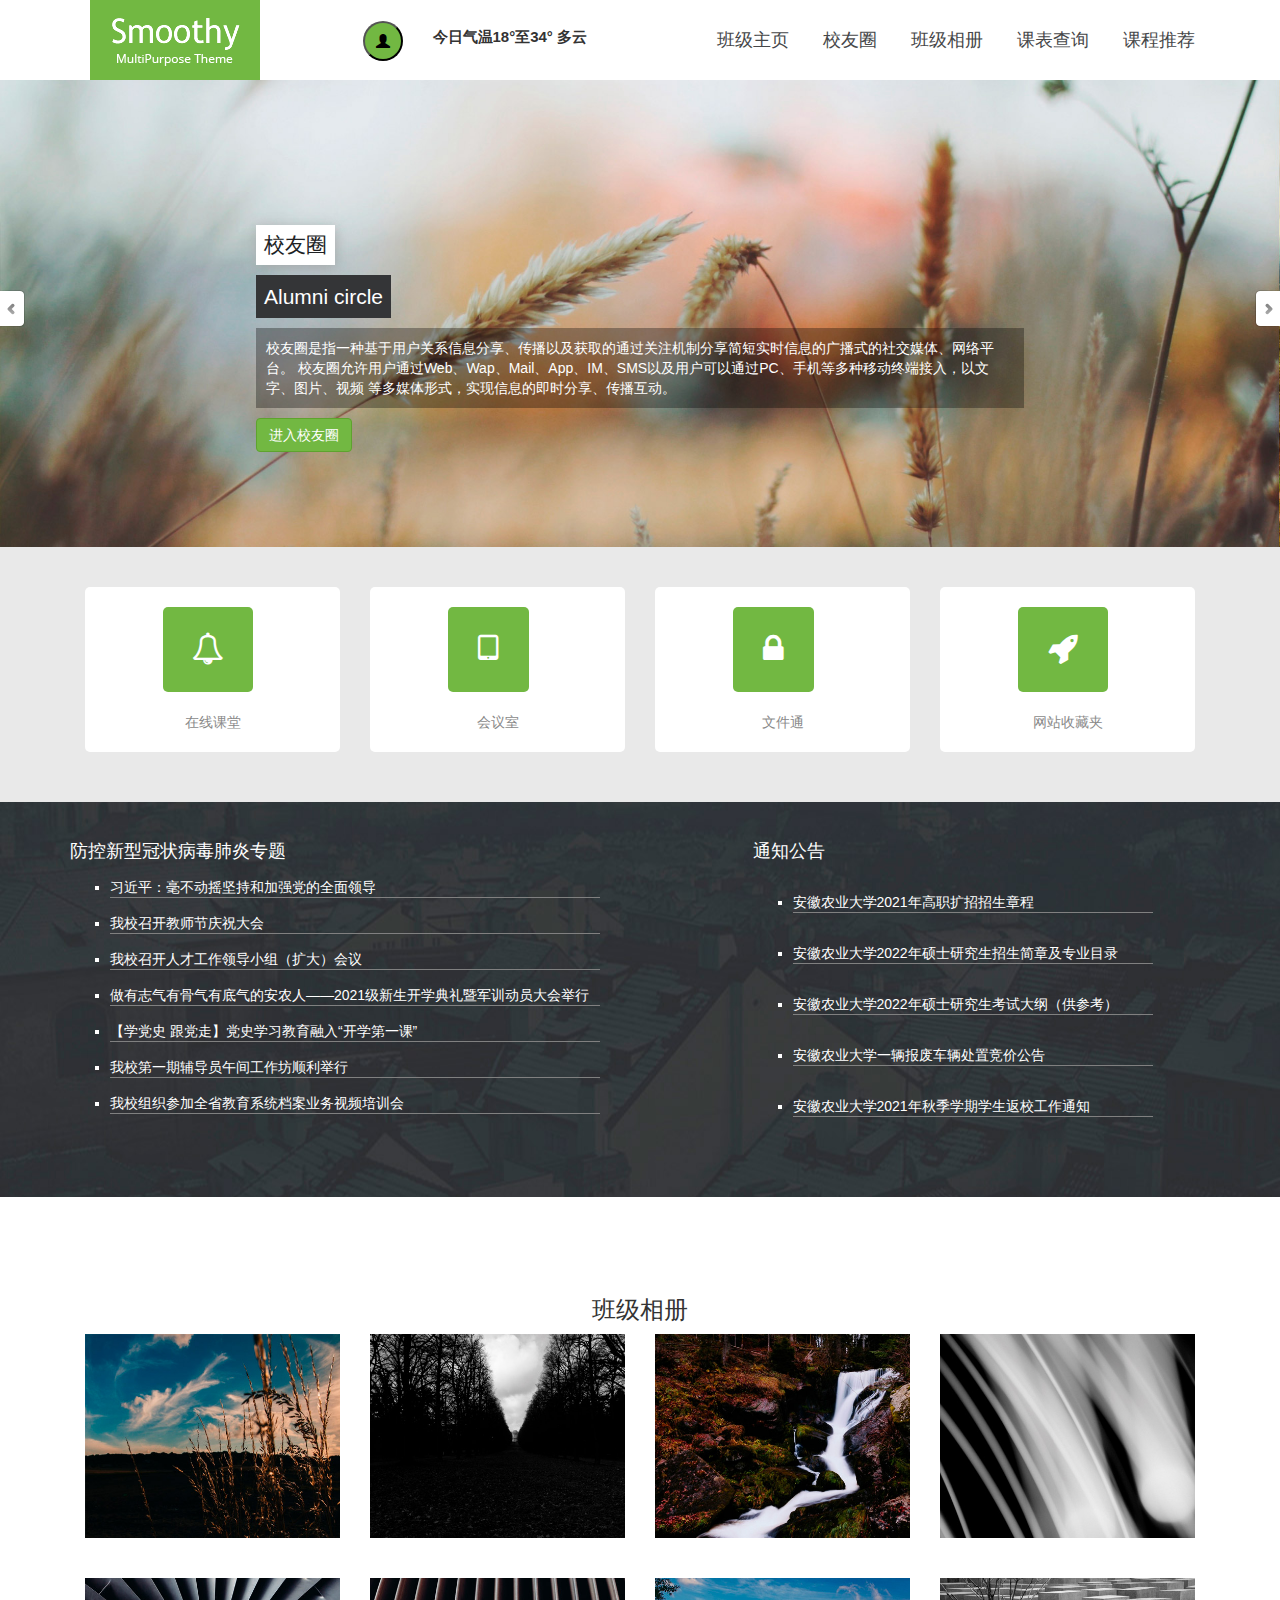
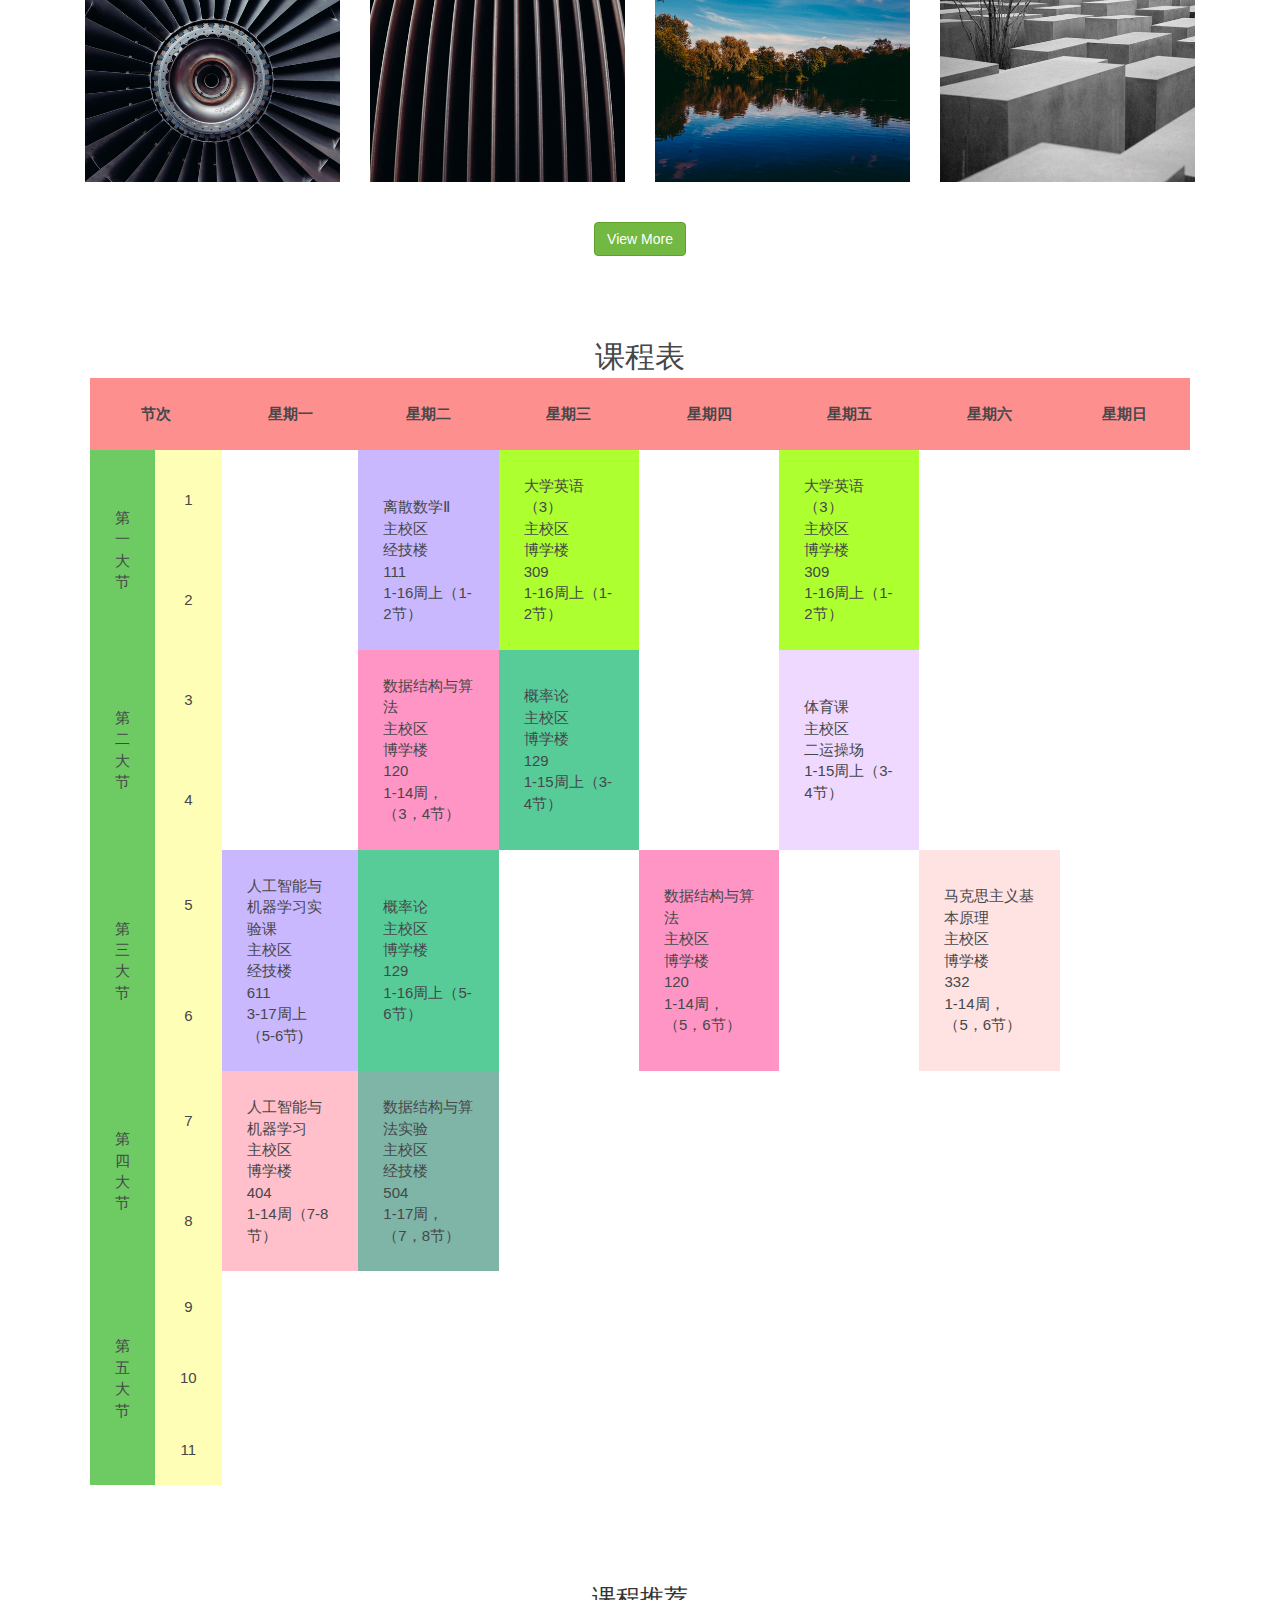
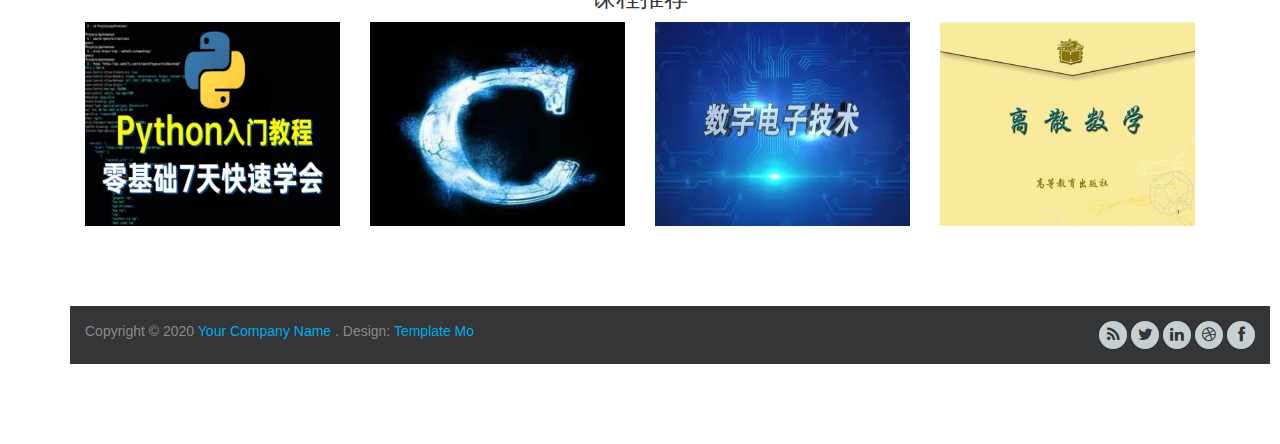
<file: static/Individual_ws/班级主页/class-index.html>
<!DOCTYPE html>
<html>

<head>
  <title>Smoothy HTML CSS Template</title>
  <meta name="keywords" content="" />
  <meta name="description" content="" />
  <!-- 
    Smoothy Template 
    https://templatemo.com/tm-396-smoothy
    -->
  <meta charset="UTF-8">
  <meta name="viewport" content="width=device-width, initial-scale=1.0">
  <!-- Bootstrap -->
  <link href="css/bootstrap.min.css" rel="stylesheet">
  <link href="css/font-awesome.min.css" rel="stylesheet">
  <link href="css/templatemo_style.css" rel="stylesheet">
  <link rel="stylesheet" href="css/templatemo_misc.css">

  <link rel="stylesheet" href="css/nivo-slider.css">
  <link rel="stylesheet" href="css/slimbox2.css" type="text/css" media="screen" />
  <!-- <link href='http://fonts.googleapis.com/css?family=Raleway:400,100,600' rel='stylesheet' type='text/css'> -->
  <script type="text/javascript" src="js/jquery.min.js"></script>
  <script type="text/JavaScript" src="js/slimbox2.js"></script>

  <!-- HTML5 Shim and Respond.js IE8 support of HTML5 elements and media queries -->
  <!-- WARNING: Respond.js doesn't work if you view the page via file:// -->
  <!--[if lt IE 9]>
      <script src="https://oss.maxcdn.com/libs/html5shiv/3.7.0/html5shiv.js"></script>
      <script src="https://oss.maxcdn.com/libs/respond.js/1.3.0/respond.min.js"></script>
    <![endif]-->
  <link rel="stylesheet" type="text/css" href="css/ddsmoothmenu.css" />
  <script type="text/javascript" src="js/jquery.min.js"></script>
  <script type="text/javascript" src="js/ddsmoothmenu.js"></script>

  <!--/***********************************************
* Smooth Navigational Menu- (c) Dynamic Drive DHTML code library (www.dynamicdrive.com)
* This notice MUST stay intact for legal use
* Visit Dynamic Drive at http://www.dynamicdrive.com/ for full source code
***********************************************/

-->


  <script type="text/javascript">

    ddsmoothmenu.init({
      mainmenuid: "templatemo_flicker", //menu DIV id
      orientation: 'h', //Horizontal or vertical menu: Set to "h" or "v"
      classname: 'ddsmoothmenu', //class added to menu's outer DIV
      //customtheme: ["#1c5a80", "#18374a"],
      contentsource: "markup" //"markup" or ["container_id", "path_to_menu_file"]
    })

  </script>

</head>

<body>
  <header>
    <!-- start menu -->
    <div id="templatemo_home">
      <div class="templatemo_top">
        <div class="container templatemo_container">
          <div class="row">
            <div class="col-sm-3 col-md-3">
              <div class="logo">
                <a href="#"><img src="images/templatemo_logo.png" alt="smoothy template mo"></a>
              </div>
            </div>


            <div class="col-sm-3 col-md-3">
              <div class="dropdown">
                <button class="dropbtn glyphicon glyphicon-user"></button>
                <div class="dropdown-content">
                    <a href="basic/Perfectinformation.jsp">个人主页</a>
                    <a href="blog/index.jsp">个人信息</a>
                    <a href = "javascript:void(0)" onclick = "document.getElementById('light').style.display='block';document.getElementById('fade').style.display='block'">
                      完善个人信息
                </a>                   
                    <a href="">设置</a>
                   
                    <a href="loginOut">注销退出</a>
                </div>
            </div>


              <div class="temperture">今日气温18°至34° 多云</div>
            </div>

            <div class="col-sm-6 col-md-6 templatemo_col6">
              <div id="top-menu">
                <nav class="mainMenu">
                  <ul class="nav">
                    <li><a class="menu" href="#templatemo_home">班级主页</a></li>
                    <li><a class="menu" href="#">校友圈</a></li>
                    <li><a class="menu" href="#templatemo_portfolio">班级相册</a></li>
                    <li><a class="menu" href="#ke">课表查询</a></li>
                    <li><a class="menu" href="#zuihou">课程推荐</a></li>
                  </ul>
                </nav>
              </div>
            </div>
          </div>
        </div>
      </div>
    </div>
    <div class="clear"></div>
    <!-- end menu -->
    <div id="slider" class="nivoSlider templatemo_slider">
      <a href="#"><img src="images/slider/img_1_blank.jpg" alt="slide 1" /></a>
      <a href="#"><img src="images/slider/img_2_blank.jpg" alt="slide 2" /></a>
      <a href="#"><img src="images/slider/img_3_blank.jpg" alt="slide 3" /></a>

    </div>
    <div class="templatemo_caption">
      <div class="templatemo_slidetitle">校友圈</div>
      <div class="clear"></div>
      <h1>Alumni circle</h1>
      <div class="clear"></div>
      <p>校友圈是指一种基于用户关系信息分享、传播以及获取的通过关注机制分享简短实时信息的广播式的社交媒体、网络平台。
        校友圈允许用户通过Web、Wap、Mail、App、IM、SMS以及用户可以通过PC、手机等多种移动终端接入，以文字、图片、视频
        等多媒体形式，实现信息的即时分享、传播互动。
      </p>
      <a class="btn btn-large btn-primary" href="校友圈/Alumni-circle.html" target="blank">进入校友圈</a>
    </div>
  </header>
  <div class="templatemo_lightgrey_about" id="templatemo_about">
    <div class="container">
      <div class="col-xs-6 col-sm-6 col-md-3 templatemo_col12">
        <div class="item project-post">
          <div class="templatemo_about_box">
            <div class="square_coner">
              <span class="texts-a"><i class="fa fa-bell-o"></i></span>
            </div>
            在线课堂
          </div>
          <div class="col-xs-12 col-sm-6 col-md-3 hover-box">
            <div class="inner-hover-box">
              <p>
                在线课堂是在Internet上构建一个实时在线交互系统，利用网络在两个或多个地点的用户之间实时传送视频、声音、
                图像的通信工具，效果与现场开设的课堂一样。
              </p>
            </div>
          </div>
        </div>
      </div>
      <div class="col-xs-6 col-sm-6 col-md-3 templatemo_col12">
        <div class="item project-post">
          <div class="templatemo_about_box">
            <div class="square_coner">
              <span class="texts-a"><i class="fa fa-tablet"></i></span>
            </div>
            会议室
          </div>
          <div class="col-xs-6 col-sm-6 col-md-3 hover-box">
            <div class="inner-hover-box">
              <p>通过使用会议室线上聊天可以交朋结友、放松心情、缓解压力。
                正如一生中最了解你的人也许不是你身边的人，你可能会更信任一个陌生的人。
                线上聊天拉近你和朋友间的距离！</p>
            </div>
          </div>
        </div>
      </div>
      <div class="col-xs-6 col-sm-6 col-md-3 templatemo_col12 templatemo_margintop10">
        <div class="item project-post">
          <div class="templatemo_about_box">
            <div class="square_coner">
              <span class="texts-a"><i class="fa fa-lock"></i></span>
            </div>
            文件通
          </div>
          <div class="col-xs-6 col-sm-6 col-md-3 hover-box">
            <div class="inner-hover-box">
              <p>在生活中接受很多文件，这里可以放很多的文件以及将文件分类，帮你摆脱找不到文件的烦恼。</p>
            </div>
          </div>
        </div>
      </div>
      <div class="col-xs-6 col-sm-6 col-md-3 templatemo_col12 templatemo_margintop10">
        <div class="item project-post">
          <div class="templatemo_about_box">
            <div class="square_coner">
              <span class="texts-a"><i class="fa fa-rocket"></i></span>
            </div>
            网站收藏夹
          </div>
          <div class="col-xs-6 col-sm-6 col-md-3 hover-box">
            <div class="inner-hover-box">
              <p>功能就是收藏网站。主要用于用户打开浏览器查看网站的时候，有时候没有看完，希望备用，
                下次继续查看，这时候就需要用到网站收藏夹，以后遇到想收藏的网站就可以使用。
              </p>
            </div>
          </div>
        </div>
      </div>
    </div>
  </div>

  <div class="clear"></div>
  <div class="templatemo_reasonbg">
    <div class="container">
      <div class="row">
        <div class="col-sm-7 col-md-7 gonggao">
          <h4>防控新型冠状病毒肺炎专题</h4>
          <ul>
            <li>习近平：毫不动摇坚持和加强党的全面领导</li>
            <li>我校召开教师节庆祝大会</li>
            <li>我校召开人才工作领导小组（扩大）会议</li>
            <li>做有志气有骨气有底气的安农人——2021级新生开学典礼暨军训动员大会举行</li>
            <li>【学党史 跟党走】党史学习教育融入“开学第一课”</li>
            <li>我校第一期辅导员午间工作坊顺利举行</li>
            <li>我校组织参加全省教育系统档案业务视频培训会</li>

          </ul>
        </div>
        <div class="col-sm-5 col-md-5 gonggaoer">
          <h4>通知公告</h4>
          <ul>
            <li>安徽农业大学2021年高职扩招招生章程</li>
            <li>安徽农业大学2022年硕士研究生招生简章及专业目录</li>
            <li>安徽农业大学2022年硕士研究生考试大纲（供参考）</li>
            <li>安徽农业大学一辆报废车辆处置竞价公告</li>
            <li>安徽农业大学2021年秋季学期学生返校工作通知</li>
          </ul>
        </div>
      </div>
    </div>

  </div>
  <div class="clear"></div>
  <!--Our Portfolio Start-->
  <div class="templatemo_portfolio" id="templatemo_portfolio">
    <h2>班级相册</h2>
    

    <div class="container">
      <div class="col-xs-6 col-sm-6 col-md-3 templatemo_col12">
        <div class="portfolio-item">
          <div class="portfolio-thumb">
            <img src="images/portfolio/1.jpg" alt="portfolio 1">
            <div class="overlay-p">
              <a href="images/portfolio/1.jpg" data-rel="lightbox[portfolio]">
                <ul>
                  <li>Blue Sky</li>
                  <li class="fa fa-circle"></li>
                  <li class="fa fa-circle fsmall"></li>
                  <li class="fa fa-circle"></li>
                  <li class="fa fa-circle fsmall"></li>
                  <li class="fa fa-search fa-2x"></li>
                </ul>
              </a>
            </div>
          </div> <!-- /.portfolio-thumb -->
        </div>

      </div>
      <div class="col-xs-6 col-sm-6 col-md-3 templatemo_col12">
        <div class="portfolio-item">
          <div class="portfolio-thumb">
            <img src="images/portfolio/2.jpg" alt="portfolio 2">
            <div class="overlay-p">
              <a href="images/portfolio/2.jpg" data-rel="lightbox[portfolio]">
                <ul>
                  <li>Forest</li>
                  <li class="fa fa-circle"></li>
                  <li class="fa fa-circle fsmall"></li>
                  <li class="fa fa-circle"></li>
                  <li class="fa fa-circle fsmall"></li>
                  <li class="fa fa-search fa-2x"></li>
                </ul>
              </a>
            </div>
          </div> <!-- /.portfolio-thumb -->
        </div>

      </div>
      <div class="col-xs-6 col-sm-6 col-md-3 templatemo_col12">
        <div class="portfolio-item">
          <div class="portfolio-thumb">
            <img src="images/portfolio/3.jpg" alt="portfolio 3">
            <div class="overlay-p">
              <a href="images/portfolio/3.jpg" data-rel="lightbox[portfolio]">
                <ul>
                  <li>Forest</li>
                  <li class="fa fa-circle"></li>
                  <li class="fa fa-circle fsmall"></li>
                  <li class="fa fa-circle"></li>
                  <li class="fa fa-circle fsmall"></li>
                  <li class="fa fa-search fa-2x"></li>
                </ul>
              </a>
            </div>
          </div> <!-- /.portfolio-thumb -->
        </div>

      </div>
      <div class="col-xs-6 col-sm-6 col-md-3 templatemo_col12">
        <div class="portfolio-item">
          <div class="portfolio-thumb">
            <img src="images/portfolio/4.jpg" alt="portfolio 4">
            <div class="overlay-p">
              <a href="images/portfolio/4.jpg" data-rel="lightbox[portfolio]">
                <ul>
                  <li>Black and White</li>
                  <li class="fa fa-circle"></li>
                  <li class="fa fa-circle fsmall"></li>
                  <li class="fa fa-circle"></li>
                  <li class="fa fa-circle fsmall"></li>
                  <li class="fa fa-search fa-2x"></li>
                </ul>
              </a>
            </div>
          </div> <!-- /.portfolio-thumb -->
        </div>

      </div>
    </div>
    <div class="clear"></div>
    <div class="container">
      <div class="col-xs-6 col-sm-6 col-md-3 templatemo_col12">
        <div class="portfolio-item">
          <div class="portfolio-thumb">
            <img src="images/portfolio/5.jpg" alt="portfolio 5">
            <div class="overlay-p">
              <a href="images/portfolio/5.jpg" data-rel="lightbox[portfolio]">
                <ul>
                  <li>Rotary</li>
                  <li class="fa fa-circle"></li>
                  <li class="fa fa-circle fsmall"></li>
                  <li class="fa fa-circle"></li>
                  <li class="fa fa-circle fsmall"></li>
                  <li class="fa fa-search fa-2x"></li>
                </ul>
              </a>
            </div>
          </div> <!-- /.portfolio-thumb -->
        </div>

      </div>
      <div class="col-xs-6 col-sm-6 col-md-3 templatemo_col12">
        <div class="portfolio-item">
          <div class="portfolio-thumb">
            <img src="images/portfolio/6.jpg" alt="portfolio 6">
            <div class="overlay-p">
              <a href="images/portfolio/6.jpg" data-rel="lightbox[portfolio]">
                <ul>
                  <li>Rotary</li>
                  <li class="fa fa-circle"></li>
                  <li class="fa fa-circle fsmall"></li>
                  <li class="fa fa-circle"></li>
                  <li class="fa fa-circle fsmall"></li>
                  <li class="fa fa-search fa-2x"></li>
                </ul>
              </a>
            </div>
          </div> <!-- /.portfolio-thumb -->
        </div>

      </div>
      <div class="col-xs-6 col-sm-6 col-md-3 templatemo_col12">
        <div class="portfolio-item">
          <div class="portfolio-thumb">
            <img src="images/portfolio/7.jpg" alt="portfolio 7">
            <div class="overlay-p">
              <a href="images/portfolio/7.jpg" data-rel="lightbox[portfolio]">
                <ul>
                  <li>Blue Sky</li>
                  <li class="fa fa-circle"></li>
                  <li class="fa fa-circle fsmall"></li>
                  <li class="fa fa-circle"></li>
                  <li class="fa fa-circle fsmall"></li>
                  <li class="fa fa-search fa-2x"></li>
                </ul>
              </a>
            </div>
          </div> <!-- /.portfolio-thumb -->
        </div>

      </div>
      <div class="col-xs-6 col-sm-6 col-md-3 templatemo_col12">
        <div class="portfolio-item">
          <div class="portfolio-thumb">
            <img src="images/portfolio/8.jpg" alt="portfolio 8">
            <div class="overlay-p">
              <a href="images/portfolio/8.jpg" data-rel="lightbox[portfolio]">
                <ul>
                  <li>Black and White</li>
                  <li class="fa fa-circle"></li>
                  <li class="fa fa-circle fsmall"></li>
                  <li class="fa fa-circle"></li>
                  <li class="fa fa-circle fsmall"></li>
                  <li class="fa fa-search fa-2x"></li>
                </ul>
              </a>
            </div>
          </div> <!-- /.portfolio-thumb -->
        </div>

      </div>

    </div>
    <a class="btn btn-large btn-primary" href="#">View More</a>
  </div>
  <!--Our Portfolio End-->
  <div class="clear"></div>
  <!--Our Blog Start-->
  <div class="ke" id="ke">
    课程表
  </div>
  <div class="course"  style="color:#464749; font-size: 15px;">
    <table frame=box border=0 align=center cellpadding=25 cellspacing=0 bordercolor=black width=1100px>
      <!-- <caption style="font-size: 30px; margin-bottom:30px;"><strong>课程表</strong></caption> -->
      <tr>
        <th colspan="2" align="center">节次</th>
        <th align="center" width="180">星期一</th>
        <th align="center" width="180">星期二</th>
        <th align="center" width="180">星期三</th>
        <th align="center" width="180">星期四</th>
        <th align="center" width="180">星期五</th>
        <th align="center" width="180">星期六</th>
        <th align="center" width="180">星期日</th>
      </tr>
      <tr>
        <td rowspan="2" align=center width="40px" class="jie">第<br />一<br />大<br />节</td>
        <td align="center" width="30px" class="yi">1</td>
        <td rowspan="2" ><br /><br />
          <br />
          <br />

        </td>
        <td rowspan="2" style="background-color: #CAB8FF"><br>离散数学Ⅱ<br />
          主校区<br/>
          经技楼<br/>
          111<br />
          1-16周上（1-2节）
        </td>
        <td rowspan="2" style="background-color: greenyellow;">大学英语（3）<br />
          主校区<br />
          博学楼<br>
          309<br>
          1-16周上（1-2节）
        </td>
        <td rowspan="2"><br />
         <br />
          <br />
          <br />
        
        </td>
        <td rowspan="2"  style="background-color: greenyellow;">
          大学英语（3）<br />
          主校区<br />
          博学楼<br>
          309<br>
          1-16周上（1-2节）
        </td>
       
        <td rowspan="2">
          
        </td>
        <!--无课-->
        <td rowspan="2"></td>
        <!--无课-->
      </tr>
      <tr>
        <td align="center" class="yi">2</td>
      </tr>
      <tr>
        <td rowspan="2" align=center class="jie">第<br />二<br />大<br />节</td>
        <td align="center" class="yi">3</td>
        <td rowspan="2" class="1"></td>
        <!--无课-->
        <td rowspan="2"  style="background-color: #FF95C5">
          数据结构与算法<br />
          主校区<br />
          博学楼<br />
          120<br />
          1-14周，（3，4节）
        </td>
        <!--无课-->
        <td rowspan="2" style="background-color: #57CC99;">概率论<br />
          主校区<br />
          博学楼<br />
          129<br />
          1-15周上（3-4节）
        </td>
        <td rowspan="2"></td>
        <!--无课-->
        <td rowspan="2"  style="background-color: #F0D9FF;">体育课<br />
          主校区<br />
          二运操场<br />
          1-15周上（3-4节）
        </td>
        <td rowspan="2"></td>
        <!--无课-->
        <td rowspan="2"></td>
        <!--无课-->
      </tr>
      <tr>
        <td align="center" class="yi">4</td>
      </tr>
      <tr>
        <td rowspan="2" align=center class="jie">第<br />三<br />大<br />节</td>
        <td align="center" class="yi">5</td>
        <td rowspan="2" style="background-color:#CAB8FF;" >人工智能与机器学习实验课<br />
          主校区<br />
          经技楼<br />
          611<br />
          3-17周上（5-6节)
        </td>
        
        <td rowspan="2"  style="background-color: #57CC99;">概率论<br />
          主校区<br />
          博学楼<br />
          129<br />
          1-16周上（5-6节）
        </td>
        <td rowspan="2"></td>
        <td rowspan="2"  style="background-color: #FF95C5">数据结构与算法<br />
          主校区<br />
          博学楼<br />
          120<br />
          1-14周，（5，6节）</td>
        <td rowspan="2">
        </td>
        <td rowspan="2" style="background-color: #FFE3E3">
          马克思主义基本原理<br />
          主校区<br />
          博学楼<br />
          332<br />
          1-14周，（5，6节）
        </td>
        <!--无课-->
        <td rowspan="2">
          
        </td>
        <!--无课-->
      </tr>
      <tr>
        <td align="center" class="yi">6</td>
      </tr>
      <tr>
        <td rowspan="2" align=center class="jie">第<br />四<br />大<br />节</td>
        <td align="center" class="yi">7</td>
        <td rowspan="2"style="background-color: pink;" >人工智能与机器学习<br />
          主校区<br />
          博学楼<br />
          404<br />
          1-14周（7-8节）
        </td>
        <td rowspan="2" style="background-color: #7EB5A6;">数据结构与算法实验<br />
          主校区<br />
          经技楼<br />
          504<br />
          1-17周，（7，8节）
        </td>
        <td rowspan="2"></td>
        <!--无课-->
        <td rowspan="2"></td>
        <!--无课-->
        <td rowspan="2">
        </td>
        <td rowspan="2"></td>
        <!--无课-->
        <td rowspan="2"></td>
        <!--无课-->
      </tr>
      <tr>
        <td align="center" class="yi">8</td>
      </tr>
      <tr>
        <td rowspan="3" align=center class="jie">第<br />五<br />大<br />节</td>
        <td align="center" class="yi">9</td>
        <td rowspan="2"></td>
        <td rowspan="2">
        </td>
        <td rowspan="2"></td>
        <td rowspan="2">
        </td>
        <td rowspan="2"></td>
        <!--无课-->
        <td rowspan="2"></td>
        <!--无课-->
        <td rowspan="2"></td>
        <!--无课-->
      </tr>
      <tr>
        <td align="center" class="yi">10</td>
      </tr>
      <tr>
        <td align="center" class="yi">11</td>
        <td></td>
        <td></td>
        <td></td>
        <td></td>
        <td></td>
        <td></td>
        <td></td>
      </tr>
    </table>
  </div>
  <div class="templatemo_portfolio" id="zuihou">
    <h2>课程推荐</h2>  
    <div class="container">
      <div class="col-xs-6 col-sm-6 col-md-3 templatemo_col12">
        <div class="portfolio-item">
          <div class="portfolio-thumb">
            <img src="images/python.png" alt="portfolio 1">
            <div class="overlay-p">
              <a href="images/python.png" data-rel="lightbox[portfolio]">
                <ul>
                  <li>python</li>
                  <li class="fa fa-circle"></li>
                  <li class="fa fa-circle fsmall"></li>
                  <li class="fa fa-circle"></li>
                  <li class="fa fa-circle fsmall"></li>
                  <li class="fa fa-search fa-2x"></li>
                </ul>
              </a>
            </div>
          </div> <!-- /.portfolio-thumb -->
        </div>

      </div>
      <div class="col-xs-6 col-sm-6 col-md-3 templatemo_col12">
        <div class="portfolio-item">
          <div class="portfolio-thumb">
            <img src="images/C语言.png" alt="portfolio 2">
            <div class="overlay-p">
              <a href="images/C语言.png" data-rel="lightbox[portfolio]">
                <ul>
                  <li>C语言</li>
                  <li class="fa fa-circle"></li>
                  <li class="fa fa-circle fsmall"></li>
                  <li class="fa fa-circle"></li>
                  <li class="fa fa-circle fsmall"></li>
                  <li class="fa fa-search fa-2x"></li>
                </ul>
              </a>
            </div>
          </div> <!-- /.portfolio-thumb -->
        </div>

      </div>
      <div class="col-xs-6 col-sm-6 col-md-3 templatemo_col12">
        <div class="portfolio-item">
          <div class="portfolio-thumb">
            <img src="images/数电.png" alt="portfolio 3">
            <div class="overlay-p">
              <a href="images/数电.png" data-rel="lightbox[portfolio]">
                <ul>
                  <li>数字电子技术</li>
                  <li class="fa fa-circle"></li>
                  <li class="fa fa-circle fsmall"></li>
                  <li class="fa fa-circle"></li>
                  <li class="fa fa-circle fsmall"></li>
                  <li class="fa fa-search fa-2x"></li>
                </ul>
              </a>
            </div>
          </div> <!-- /.portfolio-thumb -->
        </div>

      </div>
      <div class="col-xs-6 col-sm-6 col-md-3 templatemo_col12">
        <div class="portfolio-item">
          <div class="portfolio-thumb">
            <img src="images/离散数学.jpg" alt="portfolio 4">
            <div class="overlay-p">
              <a href="images/离散数学.jpg" data-rel="lightbox[portfolio]">
                <ul>
                  <li>离散数学</li>
                  <li class="fa fa-circle"></li>
                  <li class="fa fa-circle fsmall"></li>
                  <li class="fa fa-circle"></li>
                  <li class="fa fa-circle fsmall"></li>
                  <li class="fa fa-search fa-2x"></li>
                </ul>
              </a>
            </div>
          </div> <!-- /.portfolio-thumb -->
        </div>

      </div>
    </div>
    <div class="clear"></div>
    <div class="container">
      <!-- <div class="col-xs-6 col-sm-6 col-md-3 templatemo_col12">
        <div class="portfolio-item">
          <div class="portfolio-thumb">
            <img src="images/portfolio/5.jpg" alt="portfolio 5">
            <div class="overlay-p">
              <a href="images/portfolio/5.jpg" data-rel="lightbox[portfolio]">
                <ul>
                  <li>Rotary</li>
                  <li class="fa fa-circle"></li>
                  <li class="fa fa-circle fsmall"></li>
                  <li class="fa fa-circle"></li>
                  <li class="fa fa-circle fsmall"></li>
                  <li class="fa fa-search fa-2x"></li>
                </ul>
              </a>
            </div>
          </div> 
        </div> -->

      <!-- </div>
      <div class="col-xs-6 col-sm-6 col-md-3 templatemo_col12">
        <div class="portfolio-item">
          <div class="portfolio-thumb">
            <img src="images/portfolio/6.jpg" alt="portfolio 6">
            <div class="overlay-p">
              <a href="images/portfolio/6.jpg" data-rel="lightbox[portfolio]">
                <ul>
                  <li>Rotary</li>
                  <li class="fa fa-circle"></li>
                  <li class="fa fa-circle fsmall"></li>
                  <li class="fa fa-circle"></li>
                  <li class="fa fa-circle fsmall"></li>
                  <li class="fa fa-search fa-2x"></li>
                </ul>
              </a>
            </div>
          </div> 
        </div>

      </div>
      <div class="col-xs-6 col-sm-6 col-md-3 templatemo_col12">
        <div class="portfolio-item">
          <div class="portfolio-thumb">
            <img src="images/portfolio/7.jpg" alt="portfolio 7">
            <div class="overlay-p">
              <a href="images/portfolio/7.jpg" data-rel="lightbox[portfolio]">
                <ul>
                  <li>Blue Sky</li>
                  <li class="fa fa-circle"></li>
                  <li class="fa fa-circle fsmall"></li>
                  <li class="fa fa-circle"></li>
                  <li class="fa fa-circle fsmall"></li>
                  <li class="fa fa-search fa-2x"></li>
                </ul>
              </a>
            </div>
          </div> 
        </div>

      </div>
      <div class="col-xs-6 col-sm-6 col-md-3 templatemo_col12">
        <div class="portfolio-item">
          <div class="portfolio-thumb">
            <img src="images/portfolio/8.jpg" alt="portfolio 8">
            <div class="overlay-p">
              <a href="images/portfolio/8.jpg" data-rel="lightbox[portfolio]">
                <ul>
                  <li>Black and White</li>
                  <li class="fa fa-circle"></li>
                  <li class="fa fa-circle fsmall"></li>
                  <li class="fa fa-circle"></li>
                  <li class="fa fa-circle fsmall"></li>
                  <li class="fa fa-search fa-2x"></li>
                </ul>
              </a>
            </div>
          </div>
        </div>

      </div>

    </div>
    <a class="btn btn-large btn-primary" href="#">View More</a>
  </div> -->
  <!--Our Partner Start-->
  <!-- <div class="section6 templatemo_partner" id="templatemo_partners">
    <div class="container">
      <div class="row">
        <div class="col-md-12">
          <div class="secHeader">
            <h2 class="text-center">Our partners</h2>
            <p class="text-center">Etiam faucibus turpis id ipsum egestas porta. Cras in aliquet purus, ac varius
              turpis.</p>
          </div>
        </div>
      </div>
    </div>
    <div class="partnerWrap">
      <div class="slideshow" data-cycle-fx=carousel data-cycle-timeout=0 data-cycle-carousel-visible=4
        data-cycle-next="#next" data-cycle-prev="#prev" data-cycle-carousel-fluid=true>
        <img alt="partner 1" src="images/partners/partner1.jpg">
        <img alt="partner 2" src="images/partners/partner2.jpg">
        <img alt="partner 3" src="images/partners/partner3.jpg">
        <img alt="partner 4" src="images/partners/partner4.jpg">
        <img alt="partner 5" src="images/partners/partner5.jpg">
        <img alt="partner 6" src="images/partners/partner6.jpg">
        <img alt="partner 7" src="images/partners/partner7.jpg">
        <img alt="partner 8" src="images/partners/partner8.jpg">
      </div>
      <a href="#" id="prev">&lt;&lt; Prev </a>
      <a href="#" id="next"> Next &gt;&gt; </a>
    </div>

  </div> -->
  <!--Our Partner End-->
  <!--Our Client Start-->
  <!-- <div class="templatemo_reasonbg">
    <h2>What our clients say?</h2>
    <div class="container">
      <div class="col-xs-11 templatemo_col12 templatemo_clientwrapper">
        <div class="templatemo_clientimage">
          <p class="templatemo_clientdes">Duis consequat ut quam ut sollicitudin. Donec eget congue ligula, eget
            pharetra urna. Nam tempor tellus sit amet bibendum dapibus.</p>
          <img src="images/client/1.jpg" alt="client image 1" />
          <div class="clear"></div>
          <div class="fa fa-circle mleft1"></div>
        </div>
        <div class="templatemo_clientimage">
          <p class="templatemo_clientdes">Nam auctor elementum dolor. Donec euismod, justo sed convallis blandit, ipsum
            erat mattis lectus, vel pharetra neque enim tristique risus.</p>
          <img src="images/client/2.jpg" alt="client image 2" />
          <div class="clear"></div>
          <div class="fa fa-circle mleft2"></div>
        </div>
        <div class="templatemo_clientimage">
          <p class="templatemo_clientdes">Quisque tincidunt risus et enim. Vestibulum gravida sem at sem bibendum
            vehicula. Sed et leo. </p>
          <img src="images/client/3.jpg" alt="client image 3" />
          <div class="clear"></div>
          <div class="fa fa-circle mleft3"></div>
        </div>
        <div class="templatemo_clientimage next templatemo_marginleft50">
          <p class="templatemo_clientdes">Curabitur commodo arcu vel enim mollis consequat. Nulla pharetra tortor vel
            arcu. In rhoncus fermentum ipsum. </p>
          <img src="images/client/4.jpg" alt="client image 4" />
          <div class="clear"></div>
          <div class="fa fa-circle mleft4"></div>

        </div>
        <div class="templatemo_clientimage next">
          <p class="templatemo_clientdes">Nam auctor elementum dolor. Donec euismod, justo sed convallis blandit, ipsum
            erat mattis lectus, vel pharetra neque enim tristique risus. </p>
          <img src="images/client/5.jpg" alt="client image 5" />
          <div class="clear"></div>
          <div class="fa fa-circle mleft5"></div>
        </div>

      </div>
      <div class="clear"></div>
    </div>

  </div> -->
  <div class="clear"></div>
  <!--Our Client End-->
  <!--Contact Start -->
  <!-- <div class="templatemo_lightgrey" id="templatemo_contact">
    <div class="templatemo_paracenter">
      <h2>Contact us</h2>
    </div>
    <div class="clear"></div>
    <div class="container">
      <div class="templatemo_paracenter">
        Pellentesque aliquam in risus eu ultrices. Suspendisse id interdum nibh. Etiam vel mattis augue, a vestibulum
        arcu. Nam rutrum diam dolor, eu vehicula nisl tincidunt non. Fusce tincidunt id justo eu tempor. Phasellus sit
        amet ante lobortis, mattis sapien id, dictum ipsum.
      </div>
      <div class="clear"></div>
      <div class="container">
        <div class="row">
          <div class="col-md-12">
            <div class="templatemo_maps">
              <div class="fluid-wrapper">
                <iframe
                  src="https://www.google.com/maps/embed?pb=!1m18!1m12!1m3!1d12084.143170610365!2d-73.96770330299584!3d40.
                  783227259584116!2m3!1f0!2f0!3f0!3m2!1i1024!2i768!4f13.1!3m3!1m2!1s0x89c2589a018531e3%3A0xb9df1f7387a94119!
                  2sCentral+Park!5e0!3m2!1sen!2s!4v1391601567888"></iframe>
              </div>
            </div>
          </div>
          <div class="container">
            <div class="row">
              <div class="col-md-3">
                <form role="form">
                  <div class="form-group">
                    <input name="fullname" type="text" class="form-control" id="fullname" placeholder="Your Name"
                      maxlength="30">
                  </div>
                  <div class="form-group">
                    <input name="email" type="text" class="form-control" id="email" placeholder="Your Email"
                      maxlength="30">
                  </div>
                  <div class="form-group">
                    <input name="subject" type="text" class="form-control" id="subject" placeholder="Your Subject"
                      maxlength="40">
                  </div>
                  <div><button type="button" class="btn btn-primary">Send Message</button></div>
                </form>
              </div>
              <div class="col-md-9">
                <div class="txtarea">
                  <textarea name="message" rows="10" class="form-control" id="message"></textarea>
                </div>
              </div>
            </div>
          </div>
        </div>
      </div>
    </div>
  </div> -->

  <!--Contact End-->
  <!--Footer Start-->
  <!-- <div class="templatemo_footer">
    <div class="container">
      <div class="col-xs-6 col-sm-6 col-md-3 templatemo_col12">
        <h2>About Smoothy</h2>
        <p>Etiam faucibus turpis id ipsum egestas porta. Cras in aliquet purus, ac varius turpis. Proin nibh mauris,
          lacinia at tincidunt egestas, tincidunt eleifend urna. Aliquam erat volutpat.</p>
      </div>
      <div class="col-xs-6 col-sm-6 col-md-3 templatemo_col12">
        <h2>Services</h2>
        <ul>
          <li>Integer condimentum</li>
          <li>Quisque eget mi felis</li>
          <li>Mauris placerat lacinia</li>
          <li>Cras molestie imperdiet</li>
          <li>Duis vel consectetur</li>
        </ul>
        <div class="clear"></div>
        <div class="templatemo_morelink"><a href="#">and more... </a></div>
      </div>
      <div class="col-xs-6 col-sm-6 col-md-3 templatemo_col12">
        <h2>Flicker</h2>
        <div id="templatemo_flicker">
          <ul class="nobullet footer_gallery">
            <li><a href="images/flicker/1.jpg" data-rel="lightbox[gallery]"><img src="images/flicker/s1.jpg"
                  alt="image 1" /></a></li>
            <li><a href="images/flicker/2.jpg" data-rel="lightbox[gallery]"><img src="images/flicker/s2.jpg"
                  alt="image 2" /></a></li>
            <li><a href="images/flicker/3.jpg" data-rel="lightbox[gallery]"><img src="images/flicker/s3.jpg"
                  alt="image 3" /></a></li>
            <li><a href="images/flicker/4.jpg" data-rel="lightbox[gallery]"><img src="images/flicker/s4.jpg"
                  alt="image 4" /></a></li>
            <li><a href="images/flicker/5.jpg" data-rel="lightbox[gallery]"><img src="images/flicker/s5.jpg"
                  alt="image 5" /></a></li>
            <li><a href="images/flicker/6.jpg" data-rel="lightbox[gallery]"><img src="images/flicker/s6.jpg"
                  alt="image 6" /></a></li>
            <li><a href="images/flicker/7.jpg" data-rel="lightbox[gallery]"><img src="images/flicker/s7.jpg"
                  alt="image 7" /></a></li>
            <li><a href="images/flicker/8.jpg" data-rel="lightbox[gallery]"><img src="images/flicker/s8.jpg"
                  alt="image 8" /></a></li>
          </ul>
          <br style="clear: left" />
        </div>
      </div>
      <div class="col-xs-6 col-sm-6 col-md-3 templatemo_col12">
        <h2>Contact</h2>
        <span class="left col-xs-1 fa fa-map-marker"></span>
        <span class="right col-xs-11">120-240 Nam bibendum consectetur diam et fringilla</span>
        <div class="clear height10"></div>
        <span class="left col-xs-1 fa fa-phone"></span>
        <span class="right col-xs-11">010-020-0680</span>
        <div class="clear height10"></div>
        <span class="left col-xs-1 fa fa-envelope"></span>
        <span class="right col-xs-11">contact@company.com</span>
        <div class="clear height10"></div>
        <span class="left col-xs-1 fa fa-globe"></span>
        <span class="right col-xs-11">www.company.com</span>
        <div class="clear"></div>
      </div>
    </div>
  </div> -->
  <!--Footer End-->
  <!-- Bottom Start -->
  <div class="templatemo_bottom">
    <div class="container">
      <div class="row">
        <div class="left">
          <span>Copyright © 2020 <a href="#">Your Company Name</a>

            . Design: <a rel="nofollow" href="#">Template Mo</a></span>
        </div>
        <div class="right">
          <a href="#">
            <div class="fa fa-rss soc"></div>
          </a>
          <a href="#">
            <div class="fa fa-twitter soc"></div>
          </a>
          <a href="#">
            <div class="fa fa-linkedin soc"></div>
          </a>
          <a href="#">
            <div class="fa fa-dribbble soc"></div>
          </a>
          <a href="#">
            <div class="fa fa-facebook soc"></div>
          </a>
        </div>
      </div>
    </div>
  </div>
  <!-- Bottom End -->

  <!-- jQuery (necessary for Bootstrap's JavaScript plugins) -->
  <!-- <script src="https://code.jquery.com/jquery.js"></script> -->
  <script src="js/jquery-1.10.2.min.js"></script>
  <script src="js/jquery.cookie.js"></script>
  <script src="js/bootstrap.min.js"></script>
  <script src="js/jquery.cycle2.min.js"></script>
  <script src="js/jquery.cycle2.carousel.min.js"></script>
  <script src="js/jquery.nivo.slider.pack.js"></script>
  <script>$.fn.cycle.defaults.autoSelector = '.slideshow';</script>
  <script type="text/javascript">
    $(function () {
      var default_view = 'grid';
      if ($.cookie('view') !== 'undefined') {
        $.cookie('view', default_view, { expires: 7, path: '/' });
      }
      function get_grid() {
        $('.list').removeClass('list-active');
        $('.grid').addClass('grid-active');
        $('.prod-cnt').animate({ opacity: 0 }, function () {
          $('.prod-cnt').removeClass('dbox-list');
          $('.prod-cnt').addClass('dbox');
          $('.prod-cnt').stop().animate({ opacity: 1 });
        });
      }
      function get_list() {
        $('.grid').removeClass('grid-active');
        $('.list').addClass('list-active');
        $('.prod-cnt').animate({ opacity: 0 }, function () {
          $('.prod-cnt').removeClass('dbox');
          $('.prod-cnt').addClass('dbox-list');
          $('.prod-cnt').stop().animate({ opacity: 1 });
        });
      }
      if ($.cookie('view') == 'list') {
        $('.grid').removeClass('grid-active');
        $('.list').addClass('list-active');
        $('.prod-cnt').animate({ opacity: 0 });
        $('.prod-cnt').removeClass('dbox');
        $('.prod-cnt').addClass('dbox-list');
        $('.prod-cnt').stop().animate({ opacity: 1 });
      }

      if ($.cookie('view') == 'grid') {
        $('.list').removeClass('list-active');
        $('.grid').addClass('grid-active');
        $('.prod-cnt').animate({ opacity: 0 });
        $('.prod-cnt').removeClass('dboxlist');
        $('.prod-cnt').addClass('dbox');
        $('.prod-cnt').stop().animate({ opacity: 1 });
      }

      $('#list').click(function () {
        $.cookie('view', 'list');
        get_list()
      });

      $('#grid').click(function () {
        $.cookie('view', 'grid');
        get_grid();
      });

      /* filter */
      $('.menuSwitch ul li').click(function () {
        var CategoryID = $(this).attr('category');
        $('.menuSwitch ul li').removeClass('cat-active');
        $(this).addClass('cat-active');

        $('.prod-cnt').each(function () {
          if (($(this).hasClass(CategoryID)) == false) {
            $(this).css({ 'display': 'none' });
          };
        });
        $('.' + CategoryID).fadeIn();

      });
    });
  </script>
  <script src="js/jquery.singlePageNav.js"></script>

  <script type="text/javascript">
    $(window).load(function () {
      $('#slider').nivoSlider({
        prevText: '',
        nextText: '',
        controlNav: false,
      });
    });
  </script>
  <script>
    $(document).ready(function () {

      // hide #back-top first
      $("#back-top").hide();

      // fade in #back-top
      $(function () {
        $(window).scroll(function () {
          if ($(this).scrollTop() > 100) {
            $('#back-top').fadeIn();
          } else {
            $('#back-top').fadeOut();
          }
        });

        // scroll body to 0px on click
        $('#back-top a').click(function () {
          $('body,html').animate({
            scrollTop: 0
          }, 800);
          return false;
        });
      });

    });
  </script>
  <script type="text/javascript">

    function toggle_visibility(id) {
      var e = document.getElementById(id);
      if (e.style.display == 'block') {
        e.style.display = 'none';
        $('#togg').text('show footer');
      }
      else {
        e.style.display = 'block';
        $('#togg').text('hide footer');
      }
    }

  </script>

  <script type="text/javascript">
    $(function () {
      $('a[href*=#]:not([href=#])').click(function () {
        if (location.pathname.replace(/^\//, '') == this.pathname.replace(/^\//, '') && location.hostname == this.hostname) {
          var target = $(this.hash);
          target = target.length ? target : $('[name=' + this.hash.slice(1) + ']');
          if (target.length) {
            $('html,body').animate({
              scrollTop: target.offset().top
            }, 1000);
            return false;
          }
        }
      });
    });
  </script>
  <script src="js/stickUp.min.js" type="text/javascript"></script>
  <script type="text/javascript">
    //initiating jQuery
    jQuery(function ($) {
      $(document).ready(function () {
        //enabling stickUp on the '.navbar-wrapper' class
        $('.mWrapper').stickUp();
      });
    });
  </script>
  <script>
    $('a.menu').click(function () {
      $('a.menu').removeClass("active");
      $(this).addClass("active");
    });
  </script>

  <script>
    // Cache selectors
    var lastId,
      topMenu = $("#top-menu"),
      topMenuHeight = topMenu.outerHeight() + 15,
      // All list items
      menuItems = topMenu.find("a"),
      // Anchors corresponding to menu items
      scrollItems = menuItems.map(function () {
        var item = $($(this).attr("href"));
        if (item.length) { return item; }
      });

    // Bind click handler to menu items
    // so we can get a fancy scroll animation
    menuItems.click(function (e) {
      var href = $(this).attr("href"),
        offsetTop = href === "#" ? 0 : $(href).offset().top - topMenuHeight + 1;
      $('html, body').stop().animate({
        scrollTop: offsetTop
      }, 300);
      e.preventDefault();
    });

    // Bind to scroll
    $(window).scroll(function () {
      // Get container scroll position
      var fromTop = $(this).scrollTop() + topMenuHeight;

      // Get id of current scroll item
      var cur = scrollItems.map(function () {
        if ($(this).offset().top < fromTop)
          return this;
      });
      // Get the id of the current element
      cur = cur[cur.length - 1];
      var id = cur && cur.length ? cur[0].id : "";

      if (lastId !== id) {
        lastId = id;
        // Set/remove active class
        menuItems
          .parent().removeClass("active")
          .end().filter("[href=#" + id + "]").parent().addClass("active");
      }
    });
  </script>
</body>

</html>
</file>
<file: static/Individual_ws/班级主页/css/templatemo_style.css>
/* 

Smoothy Template 

https://templatemo.com/tm-396-smoothy

*/

html, body {
	font-family: 'Raleway', "Trebuchet MS", Arial, Helvetica, sans-serif; 
	padding: 0px; 
	margin: 0px; 
	color: #8a8a8a;
}

a {
	color: #00ACE9;
}

a:hover {
	text-decoration: none;
}

p {
	color: #777;
}

.height10 { height: 10px; }
.height20 { height: 20px; }

h1, h2, h3, h4, h5, h6 {
	font-family: 'Raleway', "Trebuchet MS", Arial, Helvetica, sans-serif;
	font-weight: 400;
}

h1	{	font-size: 1.5em;
	color: #ffffff;
	background: #343537;
	padding: 10px 8px;
	float: left;
	}
	
h2	{ font-size: 24px; color: #333333; }

.templatemo_reasonbg h2, .templatemo_blog h2 { 
	color: #ffffff; 
}
.ke {
	font-size: 30px;
	/* margin-left: 600px; */
	text-align: center;
	color:#464749;
}
.course table tr th {
	background-color:#FE8F8F;
	/* border-radius: 75px; */
	text-align: center;
}
.jie {
	background-color: #6ECB63;
	/* border-radius: 75px; */
}
.yi {
	background-color: #FFFEB7;
	/* border-radius: 75px; */
}

.gonggao {
	text-align: left;
	
}
.gonggao ul li{
	margin-top: 15px;
	list-style-type: square;
	border-bottom: 1px solid gray;
	width: 490px;
}
.gonggaoer {
	text-align: left;
}

.gonggaoer ul li {
	list-style: none;
	text-align: left;
	list-style-type: square;
	border-bottom: 1px solid grey;
	width: 360px;
	margin-top: 30px;
}
	



img {
  	max-width: 100%;
  	height: auto;
  	width:100%;
}
.clear	{ clear: both;}

.mWrapper {
  	width: 100%;
  	background-color: white;
  	z-index: 5000;
}

.templatemo_top	{
	position: fixed;
	z-index: 5000;
	background: #ffffff;
	width: 100%;

}
.templatemo_slider {
	top: 80px;
	position: relative;
}
.logo {
	padding: 0 0 0 20px;
	width: 190px;
}




.dropdown{
	position: relative;
	display: inline-block;
	float: left;
}
.dropbtn {
	margin-top: 20px;
	border-radius: 50px;
	width: 40px !important;
	height: 40px;
	background-color: #72b842;
}
.dropbtn img {
	height: 30px;
	width: 30px;
	float:left;
	border-radius: 50px;
}
.dropdown-content{
	display: none;
	position: absolute;
	background-color: #f9f9f9;
	min-width: 160px;
	box-shadow:  0px 8px 16px 0px rgba(0,0,0,0.2);
}
.dropdown-content a{
	color: #000000;
	padding: 12px 16px;
	text-decoration: none;
	display: block;
}
.dropdown-content a:hover{
	background-color: #f1f1f1;
}
.dropdown:hover .dropdown-content{
	display: block;
}




.temperture {
	width: 250px;
	height: 50px;
	padding-left: 50px;
	margin-left: 20px;
	margin-top: 26px;
	color: #333333;
	font-weight: 600;
	font-size: 15px;

}
.mainMenu ul {
	float: right;
	padding-left: 0;
	margin-bottom: 0;
	line-height: 60px;
}
.mainMenu li {
	list-style-type: none;
	display: inline-block;
}
.mainMenu li a {
	display: block;
	text-transform: uppercase;
	color: #939393;
}

#top-menu {
    background: white;
}
#top-menu ul { float: right;}
#top-menu li {
    /* float: left; */
	line-height: 60px;
	display: inline-block;
}

#top-menu a {
    display: block;
    -webkit-transition: 1s all ease;
    -moz-transition: 1s all ease;
    transition: 1s all ease;
    color: #464749;
    text-decoration: none;
	font-size: 18px;
	font-weight: 550;
	/* font-style: LiHei Pro Medium; */
}

#top-menu a:hover {
    color: #ffffff;
	background: #72b842;
}

#top-menu li.active a {
    color: #ffffff;
	background: #72b842;
	line-height: 60px;
	font-size: 18px;
}

.btn-primary {
	background-color: #72b842;
	border-color: #5ea32e;
}

.btn-primary:hover {
	background-color: #5aa625;
	border-color: #5ea32e;
}

.templatemo_caption p { 
	color: #ffffff; 
	background: rgba(0, 0, 0, 0.32); 
	padding: 10px; 
	font-size: 14px;
}

.templatemo_caption	{
	margin-left: 20%;
	text-align: left;
	text-shadow: none;
	top: 25%;
	position: absolute;
	z-index: 10;
	width: 60%;
}

.templatemo_slidetitle	{
	font-size: 1.5em;
	background: #ffffff;
	padding: 5px 8px;
	color: #202224;
	float: left;
	margin-bottom: -10px;
	-webkit-box-shadow: 1px 3px 13px 0px rgba(158, 158, 158, 0.75);
	-moz-box-shadow:    1px 3px 13px 0px rgba(158, 158, 158, 0.75);
	box-shadow:         1px 3px 13px 0px rgba(158, 158, 158, 0.75);
}

.templatemo_lightgrey_about	{
	background-color: #e9e9e9;
	padding: 120px 0px 50px 0px;

}

.templatemo_lightgrey {
	background-color: #e9e9e9;
	padding: 70px 0px;

}

.templatemo_paracenter { text-align: center; }

.templatemo_about_box {
	background: #ffffff;
	border-radius: 5px;
	padding: 20px 0px;
	text-align: center;
}

.square_coner {
	margin: 0 auto;
	width: 100px;
	margin-bottom: 20px;

}
.texts-a {
	display: table-cell;
	vertical-align: middle;
	text-align: center;
	padding: 20px 30px;
	background: #72b842;
	border-radius: 5px;
	font-size: 32px;
	color: #ffffff;
} 

.hover-box {
    position: absolute;
    top: 0;
    left: 4%;
    width: 92%;
    height: 100%;
	border-radius: 5px;
    background: #72b842;
    visibility: hidden\0;
    opacity: 0\0;
    transition: all 0.25s ease-in-out;
    -moz-transition: all 0.25s ease-in-out;
    -webkit-transition: all 0.25s ease-in-out;
    -o-transition: all 0.25s ease-in-out;
    -webkit-transform: rotateY(-90deg) scale(0.8);
    -moz-transform: rotateY(-90deg) scale(0.8);
    -ms-transform: rotateY(-90deg) scale(0.8);
    -o-transform: rotateY(-90deg) scale(0.8);
    transform: rotateY(-90deg) scale(0.8);
}

.project-post:hover .hover-box {
    visibility: visible;
    opacity: 1\0;
    -webkit-transform: rotateY(0deg) scale(1);
    -moz-transform: rotateY(0deg) scale(1);
    -ms-transform: rotateY(0deg) scale(1);
    -o-transform: rotateY(0deg) scale(1);
    transform: rotateY(0deg) scale(1);
}

.inner-hover-box p {
	color: #ffffff;
	padding: 15px 10px;
}

.templatemo_reasonbg {
	background: url(../images/templatemo_reasonbg.jpg) no-repeat;
	background-position: center;
	padding: 30px 0px 70px 0px;
	color: #ffffff;
	text-align: center;
}

.templatemo_reasonbg p { color: #ffffff; }

.templatemo_reasonbg div.fa {
	font-size: 40px;
	margin: 10px 8px;
}

.templatemo_portfolio {
	padding: 80px 0px;
	text-align: center;
}

.templatemo_portfolio p { padding-bottom: 50px; }

.portfolio-thumb { overflow: hidden; position: relative; }

.portfolio-thumb img { width: 100%; height: auto; }

.portfolio-thumb .overlay-p { position: absolute; top: 0; left: 0; width: 100%; height: 100%; background-color: #72b842; visibility: hidden; opacity: 0; -webkit-transition: all 0.2s ease-in-out; -moz-transition: all 0.2s ease-in-out; -ms-transition: all 0.2s ease-in-out; -o-transition: all 0.2s ease-in-out; transition: all 0.2s ease-in-out; }

.portfolio-thumb .overlay-p a { position: absolute; top: 10%; margin-top: -12px; left: 10%; width: 80%; margin-left: -15px; color: white; text-align: center; }
.portfolio-thumb .overlay-p a ul { text-align: center; margin-top:0.1em;}
.portfolio-thumb .overlay-p a ul li	{ padding: 0.2em 0em; margin: 0px; width: 100%; list-style: none;}
.portfolio-thumb .overlay-p a ul li.fsmall{ font-size: 0.7em; }

.portfolio-item { margin-bottom: 40px; overflow: hidden; }
.portfolio-item:hover .overlay-p { visibility: visible; opacity: 1; }

.portfolio-title { width: 100%; text-align: center; }
.portfolio-title a { color: #38e395; font-size: 18px; text-transform: uppercase; }


.templatemo_blog {
	width: 100%;
	background: #333537;
	padding: 80px 0px;
	color: #ffffff;
	text-align: center;
}
.templatemo_blog p { padding-bottom: 50px; }
.templatemo_wrapperblogbox	{	
	float: left;
}
.templatemo_wrapperblogbox a.fa	{ 
	padding: 8px;
	background: #c6cfd3;
	color: #ffffff;
	margin: 0px;
	text-align: left;
	float: left;
	font-size: 18px;
}

.templatemo_wrapperblogbox a.fa:hover {
	background: #72b842;
}

.templatemo_wrapperblogbox .tooltip1, .templatemo_wrapperblogbox .tooltip2, .templatemo_wrapperblogbox .tooltip3, .templatemo_wrapperblogbox .tooltip4 {
    display: inline;
    position: relative;
	opacity: 1.0;
	filter:alpha(opacity=100);
}

.templatemo_wrapperblogbox .tooltip1:hover:after, .templatemo_wrapperblogbox .tooltip2:hover:after,
.templatemo_wrapperblogbox .tooltip3:hover:after, .templatemo_wrapperblogbox .tooltip4:hover:after {
    background: #72b842;
    top: 33px;
    color: #fff;
    content: attr(title);
    padding: 5px 15px;
    position: absolute;
    z-index: 98;
	font-size: 14px;
	white-space: nowrap;
}
.templatemo_wrapperblogbox .tooltip1:hover:after {
    left: 0px;
}
.templatemo_wrapperblogbox .tooltip2:hover:after {
    left: -33px;
}
.templatemo_wrapperblogbox .tooltip3:hover:after {
    left: -63px;
}

.templatemo_wrapperblogbox .tooltip4:hover:after {
    left: -94px;
}
.templatemo_wrapperblogbox img	{
	width: 100%;
}

.templatemo_blogtext	{
	width: 100%;
}

.templatemo_blogtext span.left	{
	text-align: left;
	width: 70%;
	float: left;
}
.templatemo_blogtext span.right	{
	text-align: right;
	width: 30%;
	float: left;
}
.templatemo_blogtext span.right	a i {
	padding-left: 5px;
	font-size: 9px;
	color: #ffffff;
}
.templatemo_blogtext span.right	a:hover i	{
	color: #72b842;
}

.templatemo_partner	{ padding: 80px 0px;}

#prev {
  width: 35px;
  height: 50px;
  position: absolute;
  top: -30%;
  left:0;
  text-indent: -9999px;
  background: url(../images/prev.png)0px -50px no-repeat;
}

#next {
  width: 35px;
  height: 50px;
  position: absolute;
  top: -30%;
  right: 0;
  text-indent: -9999px;
  background: url(../images/next.png)0px -50px no-repeat;
}

#prev:hover, #next:hover {
  background-position: 0px 0px;
}

.partnerWrap {
  margin: 50px 0;
  position: relative;
}
.slideshow { 
  margin: auto;
  width: 80%;
}
.slideshow img { padding: 2px; }
.templatemo_clientwrapper	{
	margin: 0 auto;
	float: none;
	width: 500px;
}

.templatemo_clientimage {
	float: left;
	margin-left: 10px;
	margin-top: 80px;
}

.templatemo_clientimage img{
	width: 80px;
	height: 80px;
	border-radius: 150px;
	-webkit-border-radius: 150px;
	-moz-border-radius: 150px;
}
.templatemo_clientimage img:hover { border: 3px solid #69a541; }

.templatemo_clientdes {
  position: absolute;
  top: 0;
  bottom: 50px;
  left: 0;
  right: 0;
  color: #fff;
  visibility: hidden;
  opacity: 0;
  width: 100%;

}
.templatemo_clientimage:hover .templatemo_clientdes {
  visibility: visible;
  opacity: 1;

}
.templatemo_clientimage	div.fa	{font-size: 12px; position: absolute;}
.templatemo_clientimage:hover div.fa{ color: #69a541; font-size: 12px; }
.templatemo_clientimage	div.mleft1	{ left: 40%;}
.templatemo_clientimage	div.mleft2	{ left: 43%;}
.templatemo_clientimage	div.mleft3	{ left: 46%;}
.templatemo_clientimage	div.mleft4	{ left: 49%;}
.templatemo_clientimage	div.mleft5	{ left: 52%;}

.templatemo_maps {
  margin: 50px 0;
  display: block;
  overflow: hidden;
  height: 400px;
}

.fluid-wrapper {
    position: relative;
    /* padding-bottom: 56.25%;  16:9 */
    height: 0;
}
.fluid-wrapper iframe {
    position: absolute;
    top: 0;
    left: 0;
    width: 100%;
    height: 400px;
    border: none;
}

.addr ul {
  padding-left: 0;
}
.addr ul li {
  list-style-type: none;
} 
.addr ul li i {
  width: 14px;
  margin-right: 10px;
  margin-bottom: 15px;
  color: #00ACE9;
  font-size: 18px;
  text-align: center;
}
.templatemo_footer	{
	padding: 40px 0px;
}

.templatemo_footer ul {
	float: left;
	margin: 0px;
	padding: 0px;
}

.templatemo_footer ul li {
	padding: 0px;
	margin: 0px;
	list-style: none;
}
.templatemo_footer ul li:before {
    content: "\002022 ";
    color: #72b842; 
	font-size: 2.5em;
    vertical-align: middle;
	line-height: 30px;
	margin-right: 5px;
}
.templatemo_morelink a{
	float: left;
	color: #5d9e30;
	text-indent: 15px;
}

.templatemo_footer span.left {
	float: left;
	color: #72b842;
	font-size: 1.5em;
	text-align: left;
	line-height: 30px;
}
.templatemo_footer span.right {
	float: left;
}
.templatemo_footer .col-xs-1 {
	padding: 0px;
}
.templatemo_footer .col-xs-11	{
	padding: 0px 0px 0px 10px;
}
.templatemo_footer span.left.fa-envelope { font-size: 1.2em;}

.templatemo_bottom	{ 
	margin-top: 40px;
	padding: 15px 0px; 
	width: 1200px !important; 
	background: #333536;
	}
.templatemo_bottom .left { float: left;}
.templatemo_bottom .right { float: right;}
.templatemo_bottom .right fa { padding: 15px;}
.templatemo_bottom .right div.soc {
	width: 28px;
	height: 28px;
	text-align: center;
	font-size: 16px;
	line-height: 28px;
	background: #c6cfd3;
	color: #333536;
	border-radius: 150px;
	-webkit-border-radius: 150px;
	-moz-border-radius: 150px;
}

.templatemo_bottom .right a:hover div.soc{
	background: #72b842;
}


#templatemo_flicker ul li:before {
    content: none;
    vertical-align: middle;
}

#templatemo_flicker.ddsmoothmenu ul li a {
	width: 55px;
	height: 55px;
	margin-right: 0px;
}

ul.nobullet { margin: 0; padding: 0; list-style: none }
ul.nobullet li { margin: 0; padding: 0 }

ul.list_bullet { margin: 10px 0 10px 15px; padding: 0; list-style: none }
ul.list_bullet li { color:#555; margin: 0 0 7px 0; padding: 0 0 0 20px; background: url(images/templatemo_bullet.png) no-repeat scroll 0 5px  }
ul.list_bullet li a { color: #555; font-weight: normal; text-decoration: none }
ul.list_bullet li a:hover { color: #555 }

ul.footer_gallery li { display: block; float: left; margin: 0 5px 5px 0 }


/* Smartphones (portrait and landscape) ----------- */
@media only screen 
and (min-device-width : 320px) 
and (max-width : 480px) {
	/*.mainMenu li a {		
		font-size: 8px;
	}
	#top-menu li a {		
		font-size: 8px;
	}*/
	#top-menu li a	{ padding: 0px;}
	#top-menu li.active a {
    color: #ffffff;
	background: #72b842;	
	}
	.templatemo_col12	{
		width: 100%;
		margin-bottom: 5px;
	}

	.hover-box {
    left: 3%;
    width: 94%;
	}
	.templatemo_bottom span.left	{ width: 90%; margin-left: 10px;}
	.templatemo_bottom span.right { width: 90%; float: left; margin: 10px;}
}
@media (max-width:600px){
	.templatemo_caption {
		display: none;
	}
}
@media(min-width:500px) and (max-width: 650px){
	.hover-box {
    left: 5%;
    width: 90%;
	}
}
@media(max-width:767px){
	.templatemo_col9	{ padding: 0px;}
	.templatemo_slider	{ top: 0;}
	.templatemo_lightgrey_about	{ padding-top: 50px;}
	.templatemo_portfolio	{ padding-top: 50px; }
	.templatemo_blog	{ padding-top: 50px;}
	.templatemo_partner	{ padding-top: 50px;}
	.templatemo_lightgrey	{ padding-top: 50px;}
	.templatemo_bottom { padding: 15px; }
	.templatemo_margintop10	{
	margin-top: 10px;
	}
	
	.logo {
		text-align: center;
	}
	.socials ul {
		float: none;
		text-align: center;
	}
	.mainMenu ul {
		float: none;
		text-align: center;
		line-height: 40px;
	}
	.mainMenu li a {
	padding: 8px 7px;

	}
	#top-menu ul {
		float: none;
		text-align: center;
		line-height: 40px;
		margin-left: 15px;
	}
	#top-menu li {
    float: left;
	line-height: 40px;
}
	#top-menu li a {
	padding: 8px 7px;

	}
	#top-menu li.active a {
    color: #ffffff;
	background: #72b842;
	line-height: 40px;
	}
	
  .teamInfo ul li {
    width: 50%;
  }
  .imgWrp {
    height: 220px;
  }
  .imgWrp:hover {
      height: 220px;
      opacity: 1;
      margin-top: 0px;
  }
  .txtarea {
    margin: 20px 0;
  }
  .info3 {
    margin-bottom: 30px;
  }


  .templatemo_top { position: static; }

}

@media(min-width:768px){
	.rmargin	{ right: 10%;}
   .socials ul {
    float: none;
    text-align: center;
  }
  .imgWrp {
    height: 160px;
  }
  .imgWrp:hover {
      height: 160px;
      opacity: 1;
      margin-top: 0px;
  }
  .txtarea {
    margin: 20px 0px;
  }
  #box-img_testimonial a {
    width: 40px;
  }
  .opener span:before,
  .opener span:after {
    width: 30%;
  }
  .info3 {
    margin-bottom: 30px;
  }

}
@media(min-width:600px) and (max-width:769px){
	h1	{ font-size: 1em;}
	.templatemo_slidetitle { font-size: 0.8em;}
	.templatemo_caption	{ font-size: 12px; top: 170px;  width: 90%; margin-left: 5%; }
	.rmargin	{ right: 3%; }
	.btn	{ font-size: 12px; padding: 3px 5px;}
	}
@media(min-width:768px) and (max-width:992px){
	 h1	{ font-size: 1em;}
	.templatemo_slidetitle { font-size: 0.8em;}
	.templatemo_caption	{ font-size: 12px; margin-left: 15%; top: 18%;}
	.btn	{ font-size: 13px; padding: 3px 5px;}
	.templatemo_container {
	width: 100%;
	}
	
	.templatemo_container .mainMenu li a { 
	padding: 10px;
	}
	.templatemo_margintop10	{
	margin-top: 10px;
	}
}
@media(min-width:992px) {
  .imgWrp {
    height: 190px;
    opacity: 0.5;
  }
  .imgWrp:hover {
      height: 220px;
      opacity: 1;
      margin-top: -15px;
  }
  .txtarea {
    margin: 0;
  }
  #box-img_testimonial a {
    width: 50px;
  }
  .opener span:before,
  .opener span:after {
    width: 45%;
  }
  .socials ul {
    float: right;
  }
}

@media only screen 
and (min-device-width : 320px) 
and (max-width : 540px)	{
	.templatemo_clientwrapper	{ width: 320px; font-size: 12px;}
	.templatemo_clientwrapper .next{ margin-top: 20px;}
	.templatemo_marginleft50	{ margin-left: 50px;}
	.templatemo_clientimage	div.fa	{ display: none;}
}

/* iPads (portrait and landscape) ----------- */
@media only screen 
and (min-device-width : 768px) 
and (max-device-width : 1024px) {
	#slider-direction-nav,
	#slider-control-nav { opacity: 1; }
}
</file>
<file: static/Individual_ws/班级主页/css/slimbox2.css>
/* SLIMBOX */

#lbOverlay {
	position: fixed;
	z-index: 9999;
	left: 0;
	top: 0;
	width: 100%;
	height: 100%;
	background-color: #000;
	cursor: pointer;
}

#lbCenter, #lbBottomContainer {
	position: absolute;
	z-index: 9999;
	overflow: hidden;
	background-color: #fff;
}

.lbLoading {
	background: #fff url(../images/loading.gif) no-repeat center;
}

#lbImage {
	position: absolute;
	left: 0;
	top: 0;
	border: 10px solid #fff;
	background-repeat: no-repeat;
}

#lbPrevLink, #lbNextLink {
	display: block;
	position: absolute;
	top: 0;
	width: 50%;
	outline: none;
}

#lbPrevLink {
	left: 0;
}

#lbPrevLink:hover {
	background: transparent url(../images/prevlabel.gif) no-repeat 0 15%;
}

#lbNextLink {
	right: 0;
}

#lbNextLink:hover {
	background: transparent url(../images/nextlabel.gif) no-repeat 100% 15%;
}

#lbBottom {
	font-family: Verdana, Arial, Geneva, Helvetica, sans-serif;
	font-size: 10px;
	color: #666;
	line-height: 1.4em;
	text-align: left;
	border: 10px solid #fff;
	border-top-style: none;
}

#lbCloseLink {
	display: block;
	float: right;
	width: 66px;
	height: 22px;
	background: transparent url(../images/closelabel.gif) no-repeat center;
	margin: 5px 0;
	outline: none;
}

#lbCaption, #lbNumber {
	margin-right: 71px;
}

#lbCaption {
	font-weight: bold;
}
</file>
<file: static/Individual_ws/班级主页/css/ddsmoothmenu.css>
.ddsmoothmenu{
}

.ddsmoothmenu ul{
	z-index:100;
	margin: 0;
	padding: 0;
	list-style-type: none;
}

/*Top level list items*/
.ddsmoothmenu ul li{
	position: relative;
	display: inline;
	float: left;
}

/*Top level menu link items style*/
.ddsmoothmenu ul li a {
	display: block;
	height: 30px;
	width: 77px;
	margin-right: 5px;
	line-height: 29px;
	font-size: 13px;
	color: #333;	
	text-align: center;
	text-decoration: none;
	font-weight: 400;
	outline: none;
	
}

* html .ddsmoothmenu ul li a{ /*IE6 hack to get sub menu links to behave correctly*/
display: inline-block;
}

.ddsmoothmenu ul li a.selected, .ddsmoothmenu ul li a:hover { /*CSS class that's dynamically added to the currently active menu items' LI A element*/
	color: #fff;
	background: url(../images/templatemo_menu_hover.png)
}

/*1st sub level menu*/
.ddsmoothmenu ul li ul {
	position: absolute;
	width: 184px;
	margin: 0 0 0 3px;
	display: none; /*collapse all sub menus to begin with*/
	visibility: hidden;
	background: #cfccc9;
}

/*Sub level menu list items (undo style from Top level List Items)*/
.ddsmoothmenu ul li ul li{
display: list-item;
float: none;
}

/*All subsequent sub menu levels vertical offset after 1st level sub menu */
.ddsmoothmenu ul li ul li ul{
top: 0;
}

/* Sub level menu links style */
.ddsmoothmenu ul li ul li a{
	font-weight: 500;
	width: 140px; /*width of sub menus*/
	margin: 0 3px 0 1px;
	height: 28px;
	line-height: 28px;
	padding: 5px 20px;
	font-size: 11px;
	text-align: left;
	background: none;
	color: #666;
	border-bottom: 1px solid #bab5b0;
	z-index: 10000
}

.ddsmoothmenu ul li ul li .last {
	border-bottom: none;
}

.ddsmoothmenu ul li ul li a.selected, .ddsmoothmenu ul li ul li a:hover {
	color: #fff;
	width: 139px;
	padding-left: 21px;
	background: #bab5b0;
}

/* Holly Hack for IE \*/
* html .ddsmoothmenu{height: 1%;} /*Holly Hack for IE7 and below*/
</file>
<file: static/Individual_ws/班级主页/css/templatemo_misc.css>
/* jQuery FlexSlider v2.2.0 http://www.woothemes.com/flexslider/  Copyright 2012 WooThemes Free to use under the GPLv2 license. http://www.gnu.org/licenses/gpl-2.0.html  Contributing author: Tyler Smith (@mbmufffin) */
/* Browser Resets
*********************************/
.flex-container a:active, .flexslider a:active, .flex-container a:focus, .flexslider a:focus { outline: none; }

.slides, .flex-control-nav, .flex-direction-nav { margin: 0; padding: 0; list-style: none; }

/* Icon Fonts
*********************************/
/* Font-face Icons */
@font-face { font-family: 'flexslider-icon'; src: url("../fonts/flexslider-icon.eot"); src: url("../fonts/flexslider-icon.eot?#iefix") format("embedded-opentype"), url("../fonts/flexslider-icon.woff") format("woff"), url("../fonts/flexslider-icon.ttf") format("truetype"), url("../fonts/flexslider-icon.svg#flexslider-icon") format("svg"); font-weight: normal; font-style: normal; }
/* FlexSlider Necessary Styles
*********************************/
.flexslider { margin: 0; padding: 0; }

.flexslider .slides > li { display: none; -webkit-backface-visibility: hidden; }

/* Hide the slides before the JS is loaded. Avoids image jumping */
.flexslider .slides img { width: 100%; display: block; }

.flex-pauseplay span { text-transform: capitalize; }

/* Clearfix for the .slides element */
.slides:after { content: "\0020"; display: block; clear: both; visibility: hidden; line-height: 0; height: 0; }

html[xmlns] .slides { display: block; }

* html .slides { height: 1%; }

/* No JavaScript Fallback */
/* If you are not using another script, such as Modernizr, make sure you include js that eliminates this class on page load */
.no-js .slides > li:first-child { display: block; }

/* FlexSlider Default Theme
*********************************/
.flexslider { margin: 0 0 60px; background: #fff; position: relative; zoom: 1; }

.flex-viewport { max-height: 2000px; -webkit-transition: all 1s ease; -moz-transition: all 1s ease; -o-transition: all 1s ease; transition: all 1s ease; }

.loading .flex-viewport { max-height: 300px; }

.flexslider .slides { zoom: 1; }

.carousel li { margin-right: 5px; }

/* Direction Nav */
.flex-direction-nav { *height: 0; }

.flex-direction-nav a { display: block; width: 40px; height: 40px; margin: -20px 0 0; position: absolute; top: 50%; z-index: 10; overflow: hidden; opacity: 0; cursor: pointer; color: rgba(0, 0, 0, 0.8); text-shadow: 1px 1px 0 rgba(255, 255, 255, 0.3); -webkit-transition: all .3s ease; -moz-transition: all .3s ease; transition: all .3s ease; }

.flex-direction-nav .flex-prev { left: -50px; }

.flex-direction-nav .flex-next { right: -50px; text-align: right; }

.flexslider:hover .flex-prev { opacity: 0.7; left: 10px; }

.flexslider:hover .flex-next { opacity: 0.7; right: 10px; }

.flexslider:hover .flex-next:hover, .flexslider:hover .flex-prev:hover { opacity: 1; }

.flex-direction-nav .flex-disabled { opacity: 0 !important; filter: alpha(opacity=0); cursor: default; }

.flex-direction-nav a:before { font-family: "flexslider-icon"; font-size: 40px; display: inline-block; content: '\f001'; }

.flex-direction-nav a.flex-next:before { content: '\f002'; }

/* Pause/Play */
.flex-pauseplay a { display: block; width: 20px; height: 20px; position: absolute; bottom: 5px; left: 10px; opacity: 0.8; z-index: 10; overflow: hidden; cursor: pointer; color: #000; }

.flex-pauseplay a:before { font-family: "flexslider-icon"; font-size: 20px; display: inline-block; content: '\f004'; }

.flex-pauseplay a:hover { opacity: 1; }

.flex-pauseplay a.flex-play:before { content: '\f003'; }

/* Control Nav */
.flex-control-nav { width: 100%; position: absolute; bottom: -40px; text-align: center; }

.flex-control-nav li { margin: 0 6px; display: inline-block; zoom: 1; *display: inline; }

.flex-control-paging li a { width: 11px; height: 11px; display: block; background: #666; background: rgba(0, 0, 0, 0.5); cursor: pointer; text-indent: -9999px; -webkit-border-radius: 20px; -moz-border-radius: 20px; -o-border-radius: 20px; border-radius: 20px; -webkit-box-shadow: inset 0 0 3px rgba(0, 0, 0, 0.3); -moz-box-shadow: inset 0 0 3px rgba(0, 0, 0, 0.3); -o-box-shadow: inset 0 0 3px rgba(0, 0, 0, 0.3); box-shadow: inset 0 0 3px rgba(0, 0, 0, 0.3); }

.flex-control-paging li a:hover { background: #333; background: rgba(0, 0, 0, 0.7); }

.flex-control-paging li a.flex-active { background: #000; background: rgba(0, 0, 0, 0.9); cursor: default; }

.flex-control-thumbs { margin: 5px 0 0; position: static; overflow: hidden; }

.flex-control-thumbs li { width: 25%; float: left; margin: 0; }

.flex-control-thumbs img { width: 100%; display: block; opacity: .7; cursor: pointer; }

.flex-control-thumbs img:hover { opacity: 1; }

.flex-control-thumbs .flex-active { opacity: 1; cursor: default; }

.service_links, .service_links:hover {color:#FFF; text-decoration:none; cursor:text;}

@media screen and (max-width: 860px) { .flex-direction-nav .flex-prev { opacity: 1; left: 10px; }
  .flex-direction-nav .flex-next { opacity: 1; right: 10px; } }
div.pp_default .pp_top, div.pp_default .pp_top .pp_middle, div.pp_default .pp_top .pp_left, div.pp_default .pp_top .pp_right, div.pp_default .pp_bottom, div.pp_default .pp_bottom .pp_left, div.pp_default .pp_bottom .pp_middle, div.pp_default .pp_bottom .pp_right { height: 13px; }

div.pp_default .pp_top .pp_left { background: url(../images/prettyPhoto/default/sprite.png) -78px -93px no-repeat; }

div.pp_default .pp_top .pp_middle { background: url(../images/prettyPhoto/default/sprite_x.png) top left repeat-x; }

div.pp_default .pp_top .pp_right { background: url(../images/prettyPhoto/default/sprite.png) -112px -93px no-repeat; }

div.pp_default .pp_content .ppt { color: #f8f8f8; }

div.pp_default .pp_content_container .pp_left { background: url(../images/prettyPhoto/default/sprite_y.png) -7px 0 repeat-y; padding-left: 13px; }

div.pp_default .pp_content_container .pp_right { background: url(../images/prettyPhoto/default/sprite_y.png) top right repeat-y; padding-right: 13px; }

div.pp_default .pp_next:hover { background: url(../images/prettyPhoto/default/sprite_next.png) center right no-repeat; cursor: pointer; }

div.pp_default .pp_previous:hover { background: url(../images/prettyPhoto/default/sprite_prev.png) center left no-repeat; cursor: pointer; }

div.pp_default .pp_expand { background: url(../images/prettyPhoto/default/sprite.png) 0 -29px no-repeat; cursor: pointer; width: 28px; height: 28px; }

div.pp_default .pp_expand:hover { background: url(../images/prettyPhoto/default/sprite.png) 0 -56px no-repeat; cursor: pointer; }

div.pp_default .pp_contract { background: url(../images/prettyPhoto/default/sprite.png) 0 -84px no-repeat; cursor: pointer; width: 28px; height: 28px; }

div.pp_default .pp_contract:hover { background: url(../images/prettyPhoto/default/sprite.png) 0 -113px no-repeat; cursor: pointer; }

div.pp_default .pp_close { width: 30px; height: 30px; background: url(../images/prettyPhoto/default/sprite.png) 2px 1px no-repeat; cursor: pointer; }

div.pp_default .pp_gallery ul li a { background: url(../images/prettyPhoto/default/default_thumb.png) center center #f8f8f8; border: 1px solid #aaa; }

div.pp_default .pp_social { margin-top: 7px; }

div.pp_default .pp_gallery a.pp_arrow_previous, div.pp_default .pp_gallery a.pp_arrow_next { position: static; left: auto; }

div.pp_default .pp_nav .pp_play, div.pp_default .pp_nav .pp_pause { background: url(../images/prettyPhoto/default/sprite.png) -51px 1px no-repeat; height: 30px; width: 30px; }

div.pp_default .pp_nav .pp_pause { background-position: -51px -29px; }

div.pp_default a.pp_arrow_previous, div.pp_default a.pp_arrow_next { background: url(../images/prettyPhoto/default/sprite.png) -31px -3px no-repeat; height: 20px; width: 20px; margin: 4px 0 0; }

div.pp_default a.pp_arrow_next { left: 52px; background-position: -82px -3px; }

div.pp_default .pp_content_container .pp_details { margin-top: 5px; }

div.pp_default .pp_nav { clear: none; height: 30px; width: 110px; position: relative; }

div.pp_default .pp_nav .currentTextHolder { font-family: Georgia; font-style: italic; color: #999; font-size: 11px; left: 75px; line-height: 25px; position: absolute; top: 2px; margin: 0; padding: 0 0 0 10px; }

div.pp_default .pp_close:hover, div.pp_default .pp_nav .pp_play:hover, div.pp_default .pp_nav .pp_pause:hover, div.pp_default .pp_arrow_next:hover, div.pp_default .pp_arrow_previous:hover { opacity: 0.7; }

div.pp_default .pp_description { font-size: 11px; font-weight: 700; line-height: 14px; margin: 5px 50px 5px 0; }

div.pp_default .pp_bottom .pp_left { background: url(../images/prettyPhoto/default/sprite.png) -78px -127px no-repeat; }

div.pp_default .pp_bottom .pp_middle { background: url(../images/prettyPhoto/default/sprite_x.png) bottom left repeat-x; }

div.pp_default .pp_bottom .pp_right { background: url(../images/prettyPhoto/default/sprite.png) -112px -127px no-repeat; }

div.pp_default .pp_loaderIcon { background: url(../images/prettyPhoto/default/loader.gif) center center no-repeat; }

div.light_rounded .pp_top .pp_left { background: url(../images/prettyPhoto/light_rounded/sprite.png) -88px -53px no-repeat; }

div.light_rounded .pp_top .pp_right { background: url(../images/prettyPhoto/light_rounded/sprite.png) -110px -53px no-repeat; }

div.light_rounded .pp_next:hover { background: url(../images/prettyPhoto/light_rounded/btnNext.png) center right no-repeat; cursor: pointer; }

div.light_rounded .pp_previous:hover { background: url(../images/prettyPhoto/light_rounded/btnPrevious.png) center left no-repeat; cursor: pointer; }

div.light_rounded .pp_expand { background: url(../images/prettyPhoto/light_rounded/sprite.png) -31px -26px no-repeat; cursor: pointer; }

div.light_rounded .pp_expand:hover { background: url(../images/prettyPhoto/light_rounded/sprite.png) -31px -47px no-repeat; cursor: pointer; }

div.light_rounded .pp_contract { background: url(../images/prettyPhoto/light_rounded/sprite.png) 0 -26px no-repeat; cursor: pointer; }

div.light_rounded .pp_contract:hover { background: url(../images/prettyPhoto/light_rounded/sprite.png) 0 -47px no-repeat; cursor: pointer; }

div.light_rounded .pp_close { width: 75px; height: 22px; background: url(../images/prettyPhoto/light_rounded/sprite.png) -1px -1px no-repeat; cursor: pointer; }

div.light_rounded .pp_nav .pp_play { background: url(../images/prettyPhoto/light_rounded/sprite.png) -1px -100px no-repeat; height: 15px; width: 14px; }

div.light_rounded .pp_nav .pp_pause { background: url(../images/prettyPhoto/light_rounded/sprite.png) -24px -100px no-repeat; height: 15px; width: 14px; }

div.light_rounded .pp_arrow_previous { background: url(../images/prettyPhoto/light_rounded/sprite.png) 0 -71px no-repeat; }

div.light_rounded .pp_arrow_next { background: url(../images/prettyPhoto/light_rounded/sprite.png) -22px -71px no-repeat; }

div.light_rounded .pp_bottom .pp_left { background: url(../images/prettyPhoto/light_rounded/sprite.png) -88px -80px no-repeat; }

div.light_rounded .pp_bottom .pp_right { background: url(../images/prettyPhoto/light_rounded/sprite.png) -110px -80px no-repeat; }

div.dark_rounded .pp_top .pp_left { background: url(../images/prettyPhoto/dark_rounded/sprite.png) -88px -53px no-repeat; }

div.dark_rounded .pp_top .pp_right { background: url(../images/prettyPhoto/dark_rounded/sprite.png) -110px -53px no-repeat; }

div.dark_rounded .pp_content_container .pp_left { background: url(../images/prettyPhoto/dark_rounded/contentPattern.png) top left repeat-y; }

div.dark_rounded .pp_content_container .pp_right { background: url(../images/prettyPhoto/dark_rounded/contentPattern.png) top right repeat-y; }

div.dark_rounded .pp_next:hover { background: url(../images/prettyPhoto/dark_rounded/btnNext.png) center right no-repeat; cursor: pointer; }

div.dark_rounded .pp_previous:hover { background: url(../images/prettyPhoto/dark_rounded/btnPrevious.png) center left no-repeat; cursor: pointer; }

div.dark_rounded .pp_expand { background: url(../images/prettyPhoto/dark_rounded/sprite.png) -31px -26px no-repeat; cursor: pointer; }

div.dark_rounded .pp_expand:hover { background: url(../images/prettyPhoto/dark_rounded/sprite.png) -31px -47px no-repeat; cursor: pointer; }

div.dark_rounded .pp_contract { background: url(../images/prettyPhoto/dark_rounded/sprite.png) 0 -26px no-repeat; cursor: pointer; }

div.dark_rounded .pp_contract:hover { background: url(../images/prettyPhoto/dark_rounded/sprite.png) 0 -47px no-repeat; cursor: pointer; }

div.dark_rounded .pp_close { width: 75px; height: 22px; background: url(../images/prettyPhoto/dark_rounded/sprite.png) -1px -1px no-repeat; cursor: pointer; }

div.dark_rounded .pp_description { margin-right: 85px; color: #fff; }

div.dark_rounded .pp_nav .pp_play { background: url(../images/prettyPhoto/dark_rounded/sprite.png) -1px -100px no-repeat; height: 15px; width: 14px; }

div.dark_rounded .pp_nav .pp_pause { background: url(../images/prettyPhoto/dark_rounded/sprite.png) -24px -100px no-repeat; height: 15px; width: 14px; }

div.dark_rounded .pp_arrow_previous { background: url(../images/prettyPhoto/dark_rounded/sprite.png) 0 -71px no-repeat; }

div.dark_rounded .pp_arrow_next { background: url(../images/prettyPhoto/dark_rounded/sprite.png) -22px -71px no-repeat; }

div.dark_rounded .pp_bottom .pp_left { background: url(../images/prettyPhoto/dark_rounded/sprite.png) -88px -80px no-repeat; }

div.dark_rounded .pp_bottom .pp_right { background: url(../images/prettyPhoto/dark_rounded/sprite.png) -110px -80px no-repeat; }

div.dark_rounded .pp_loaderIcon { background: url(../images/prettyPhoto/dark_rounded/loader.gif) center center no-repeat; }

div.dark_square .pp_left, div.dark_square .pp_middle, div.dark_square .pp_right, div.dark_square .pp_content { background: #000; }

div.dark_square .pp_description { color: #fff; margin: 0 85px 0 0; }

div.dark_square .pp_loaderIcon { background: url(../images/prettyPhoto/dark_square/loader.gif) center center no-repeat; }

div.dark_square .pp_expand { background: url(../images/prettyPhoto/dark_square/sprite.png) -31px -26px no-repeat; cursor: pointer; }

div.dark_square .pp_expand:hover { background: url(../images/prettyPhoto/dark_square/sprite.png) -31px -47px no-repeat; cursor: pointer; }

div.dark_square .pp_contract { background: url(../images/prettyPhoto/dark_square/sprite.png) 0 -26px no-repeat; cursor: pointer; }

div.dark_square .pp_contract:hover { background: url(../images/prettyPhoto/dark_square/sprite.png) 0 -47px no-repeat; cursor: pointer; }

div.dark_square .pp_close { width: 75px; height: 22px; background: url(../images/prettyPhoto/dark_square/sprite.png) -1px -1px no-repeat; cursor: pointer; }

div.dark_square .pp_nav { clear: none; }

div.dark_square .pp_nav .pp_play { background: url(../images/prettyPhoto/dark_square/sprite.png) -1px -100px no-repeat; height: 15px; width: 14px; }

div.dark_square .pp_nav .pp_pause { background: url(../images/prettyPhoto/dark_square/sprite.png) -24px -100px no-repeat; height: 15px; width: 14px; }

div.dark_square .pp_arrow_previous { background: url(../images/prettyPhoto/dark_square/sprite.png) 0 -71px no-repeat; }

div.dark_square .pp_arrow_next { background: url(../images/prettyPhoto/dark_square/sprite.png) -22px -71px no-repeat; }

div.dark_square .pp_next:hover { background: url(../images/prettyPhoto/dark_square/btnNext.png) center right no-repeat; cursor: pointer; }

div.dark_square .pp_previous:hover { background: url(../images/prettyPhoto/dark_square/btnPrevious.png) center left no-repeat; cursor: pointer; }

div.light_square .pp_expand { background: url(../images/prettyPhoto/light_square/sprite.png) -31px -26px no-repeat; cursor: pointer; }

div.light_square .pp_expand:hover { background: url(../images/prettyPhoto/light_square/sprite.png) -31px -47px no-repeat; cursor: pointer; }

div.light_square .pp_contract { background: url(../images/prettyPhoto/light_square/sprite.png) 0 -26px no-repeat; cursor: pointer; }

div.light_square .pp_contract:hover { background: url(../images/prettyPhoto/light_square/sprite.png) 0 -47px no-repeat; cursor: pointer; }

div.light_square .pp_close { width: 75px; height: 22px; background: url(../images/prettyPhoto/light_square/sprite.png) -1px -1px no-repeat; cursor: pointer; }

div.light_square .pp_nav .pp_play { background: url(../images/prettyPhoto/light_square/sprite.png) -1px -100px no-repeat; height: 15px; width: 14px; }

div.light_square .pp_nav .pp_pause { background: url(../images/prettyPhoto/light_square/sprite.png) -24px -100px no-repeat; height: 15px; width: 14px; }

div.light_square .pp_arrow_previous { background: url(../images/prettyPhoto/light_square/sprite.png) 0 -71px no-repeat; }

div.light_square .pp_arrow_next { background: url(../images/prettyPhoto/light_square/sprite.png) -22px -71px no-repeat; }

div.light_square .pp_next:hover { background: url(../images/prettyPhoto/light_square/btnNext.png) center right no-repeat; cursor: pointer; }

div.light_square .pp_previous:hover { background: url(../images/prettyPhoto/light_square/btnPrevious.png) center left no-repeat; cursor: pointer; }

div.facebook .pp_top .pp_left { background: url(../images/prettyPhoto/facebook/sprite.png) -88px -53px no-repeat; }

div.facebook .pp_top .pp_middle { background: url(../images/prettyPhoto/facebook/contentPatternTop.png) top left repeat-x; }

div.facebook .pp_top .pp_right { background: url(../images/prettyPhoto/facebook/sprite.png) -110px -53px no-repeat; }

div.facebook .pp_content_container .pp_left { background: url(../images/prettyPhoto/facebook/contentPatternLeft.png) top left repeat-y; }

div.facebook .pp_content_container .pp_right { background: url(../images/prettyPhoto/facebook/contentPatternRight.png) top right repeat-y; }

div.facebook .pp_expand { background: url(../images/prettyPhoto/facebook/sprite.png) -31px -26px no-repeat; cursor: pointer; }

div.facebook .pp_expand:hover { background: url(../images/prettyPhoto/facebook/sprite.png) -31px -47px no-repeat; cursor: pointer; }

div.facebook .pp_contract { background: url(../images/prettyPhoto/facebook/sprite.png) 0 -26px no-repeat; cursor: pointer; }

div.facebook .pp_contract:hover { background: url(../images/prettyPhoto/facebook/sprite.png) 0 -47px no-repeat; cursor: pointer; }

div.facebook .pp_close { width: 22px; height: 22px; background: url(../images/prettyPhoto/facebook/sprite.png) -1px -1px no-repeat; cursor: pointer; }

div.facebook .pp_description { margin: 0 37px 0 0; }

div.facebook .pp_loaderIcon { background: url(../images/prettyPhoto/facebook/loader.gif) center center no-repeat; }

div.facebook .pp_arrow_previous { background: url(../images/prettyPhoto/facebook/sprite.png) 0 -71px no-repeat; height: 22px; margin-top: 0; width: 22px; }

div.facebook .pp_arrow_previous.disabled { background-position: 0 -96px; cursor: default; }

div.facebook .pp_arrow_next { background: url(../images/prettyPhoto/facebook/sprite.png) -32px -71px no-repeat; height: 22px; margin-top: 0; width: 22px; }

div.facebook .pp_arrow_next.disabled { background-position: -32px -96px; cursor: default; }

div.facebook .pp_nav { margin-top: 0; }

div.facebook .pp_nav p { font-size: 15px; padding: 0 3px 0 4px; }

div.facebook .pp_nav .pp_play { background: url(../images/prettyPhoto/facebook/sprite.png) -1px -123px no-repeat; height: 22px; width: 22px; }

div.facebook .pp_nav .pp_pause { background: url(../images/prettyPhoto/facebook/sprite.png) -32px -123px no-repeat; height: 22px; width: 22px; }

div.facebook .pp_next:hover { background: url(../images/prettyPhoto/facebook/btnNext.png) center right no-repeat; cursor: pointer; }

div.facebook .pp_previous:hover { background: url(../images/prettyPhoto/facebook/btnPrevious.png) center left no-repeat; cursor: pointer; }

div.facebook .pp_bottom .pp_left { background: url(../images/prettyPhoto/facebook/sprite.png) -88px -80px no-repeat; }

div.facebook .pp_bottom .pp_middle { background: url(../images/prettyPhoto/facebook/contentPatternBottom.png) top left repeat-x; }

div.facebook .pp_bottom .pp_right { background: url(../images/prettyPhoto/facebook/sprite.png) -110px -80px no-repeat; }

div.pp_pic_holder a:focus { outline: none; }

div.pp_overlay { background: #000; display: none; left: 0; position: absolute; top: 0; width: 100%; z-index: 9500; }

div.pp_pic_holder { display: none; position: absolute; width: 100px; z-index: 10000; }

.pp_content { height: 40px; min-width: 40px; }

* html .pp_content { width: 40px; }

.pp_content_container { position: relative; text-align: left; width: 100%; }

.pp_content_container .pp_left { padding-left: 20px; }

.pp_content_container .pp_right { padding-right: 20px; }

.pp_content_container .pp_details { float: left; margin: 10px 0 2px; }

.pp_description { display: none; margin: 0; }

.pp_social { float: left; margin: 0; }

.pp_social .facebook { float: left; margin-left: 5px; width: 55px; overflow: hidden; }

.pp_social .twitter { float: left; }

.pp_nav { clear: right; float: left; margin: 3px 10px 0 0; }

.pp_nav p { float: left; white-space: nowrap; margin: 2px 4px; }

.pp_nav .pp_play, .pp_nav .pp_pause { float: left; margin-right: 4px; text-indent: -10000px; }

a.pp_arrow_previous, a.pp_arrow_next { display: block; float: left; height: 15px; margin-top: 3px; overflow: hidden; text-indent: -10000px; width: 14px; }

.pp_hoverContainer { position: absolute; top: 0; width: 100%; z-index: 2000; }

.pp_gallery { display: none; left: 50%; margin-top: -50px; position: absolute; z-index: 10000; }

.pp_gallery div { float: left; overflow: hidden; position: relative; }

.pp_gallery ul { float: left; height: 35px; position: relative; white-space: nowrap; margin: 0 0 0 5px; padding: 0; }

.pp_gallery ul a { border: 1px rgba(0, 0, 0, 0.5) solid; display: block; float: left; height: 33px; overflow: hidden; }

.pp_gallery ul a img { border: 0; }

.pp_gallery li { display: block; float: left; margin: 0 5px 0 0; padding: 0; }

.pp_gallery li.default a { background: url(../images/prettyPhoto/facebook/default_thumbnail.gif) 0 0 no-repeat; display: block; height: 33px; width: 50px; }

.pp_gallery .pp_arrow_previous, .pp_gallery .pp_arrow_next { margin-top: 7px !important; }

a.pp_next { background: url(../images/prettyPhoto/light_rounded/btnNext.png) 10000px 10000px no-repeat; display: block; float: right; height: 100%; text-indent: -10000px; width: 49%; }

a.pp_previous { background: url(../images/prettyPhoto/light_rounded/btnNext.png) 10000px 10000px no-repeat; display: block; float: left; height: 100%; text-indent: -10000px; width: 49%; }

a.pp_expand, a.pp_contract { cursor: pointer; display: none; height: 20px; position: absolute; right: 30px; text-indent: -10000px; top: 10px; width: 20px; z-index: 20000; }

a.pp_close { position: absolute; right: 0; top: 0; display: block; line-height: 22px; text-indent: -10000px; }

.pp_loaderIcon { display: block; height: 24px; left: 50%; position: absolute; top: 50%; width: 24px; margin: -12px 0 0 -12px; }

#pp_full_res { line-height: 1 !important; }

#pp_full_res .pp_inline { text-align: left; }

#pp_full_res .pp_inline p { margin: 0 0 15px; }

div.ppt { color: #fff; display: none; font-size: 17px; z-index: 9999; margin: 0 0 5px 15px; }

div.pp_default .pp_content, div.light_rounded .pp_content { background-color: #fff; }

div.pp_default #pp_full_res .pp_inline, div.light_rounded .pp_content .ppt, div.light_rounded #pp_full_res .pp_inline, div.light_square .pp_content .ppt, div.light_square #pp_full_res .pp_inline, div.facebook .pp_content .ppt, div.facebook #pp_full_res .pp_inline { color: #000; }

div.pp_default .pp_gallery ul li a:hover, div.pp_default .pp_gallery ul li.selected a, .pp_gallery ul a:hover, .pp_gallery li.selected a { border-color: #fff; }

div.pp_default .pp_details, div.light_rounded .pp_details, div.dark_rounded .pp_details, div.dark_square .pp_details, div.light_square .pp_details, div.facebook .pp_details { position: relative; }

div.light_rounded .pp_top .pp_middle, div.light_rounded .pp_content_container .pp_left, div.light_rounded .pp_content_container .pp_right, div.light_rounded .pp_bottom .pp_middle, div.light_square .pp_left, div.light_square .pp_middle, div.light_square .pp_right, div.light_square .pp_content, div.facebook .pp_content { background: #fff; }

div.light_rounded .pp_description, div.light_square .pp_description { margin-right: 85px; }

div.light_rounded .pp_gallery a.pp_arrow_previous, div.light_rounded .pp_gallery a.pp_arrow_next, div.dark_rounded .pp_gallery a.pp_arrow_previous, div.dark_rounded .pp_gallery a.pp_arrow_next, div.dark_square .pp_gallery a.pp_arrow_previous, div.dark_square .pp_gallery a.pp_arrow_next, div.light_square .pp_gallery a.pp_arrow_previous, div.light_square .pp_gallery a.pp_arrow_next { margin-top: 12px !important; }

div.light_rounded .pp_arrow_previous.disabled, div.dark_rounded .pp_arrow_previous.disabled, div.dark_square .pp_arrow_previous.disabled, div.light_square .pp_arrow_previous.disabled { background-position: 0 -87px; cursor: default; }

div.light_rounded .pp_arrow_next.disabled, div.dark_rounded .pp_arrow_next.disabled, div.dark_square .pp_arrow_next.disabled, div.light_square .pp_arrow_next.disabled { background-position: -22px -87px; cursor: default; }

div.light_rounded .pp_loaderIcon, div.light_square .pp_loaderIcon { background: url(../images/prettyPhoto/light_rounded/loader.gif) center center no-repeat; }

div.dark_rounded .pp_top .pp_middle, div.dark_rounded .pp_content, div.dark_rounded .pp_bottom .pp_middle { background: url(../images/prettyPhoto/dark_rounded/contentPattern.png) top left repeat; }

div.dark_rounded .currentTextHolder, div.dark_square .currentTextHolder { color: #c4c4c4; }

div.dark_rounded #pp_full_res .pp_inline, div.dark_square #pp_full_res .pp_inline { color: #fff; }

.pp_top, .pp_bottom { height: 20px; position: relative; }

* html .pp_top, * html .pp_bottom { padding: 0 20px; }

.pp_top .pp_left, .pp_bottom .pp_left { height: 20px; left: 0; position: absolute; width: 20px; }

.pp_top .pp_middle, .pp_bottom .pp_middle { height: 20px; left: 20px; position: absolute; right: 20px; }

* html .pp_top .pp_middle, * html .pp_bottom .pp_middle { left: 0; position: static; }

.pp_top .pp_right, .pp_bottom .pp_right { height: 20px; left: auto; position: absolute; right: 0; top: 0; width: 20px; }

.pp_fade, .pp_gallery li.default a img { display: none; }
</file>
